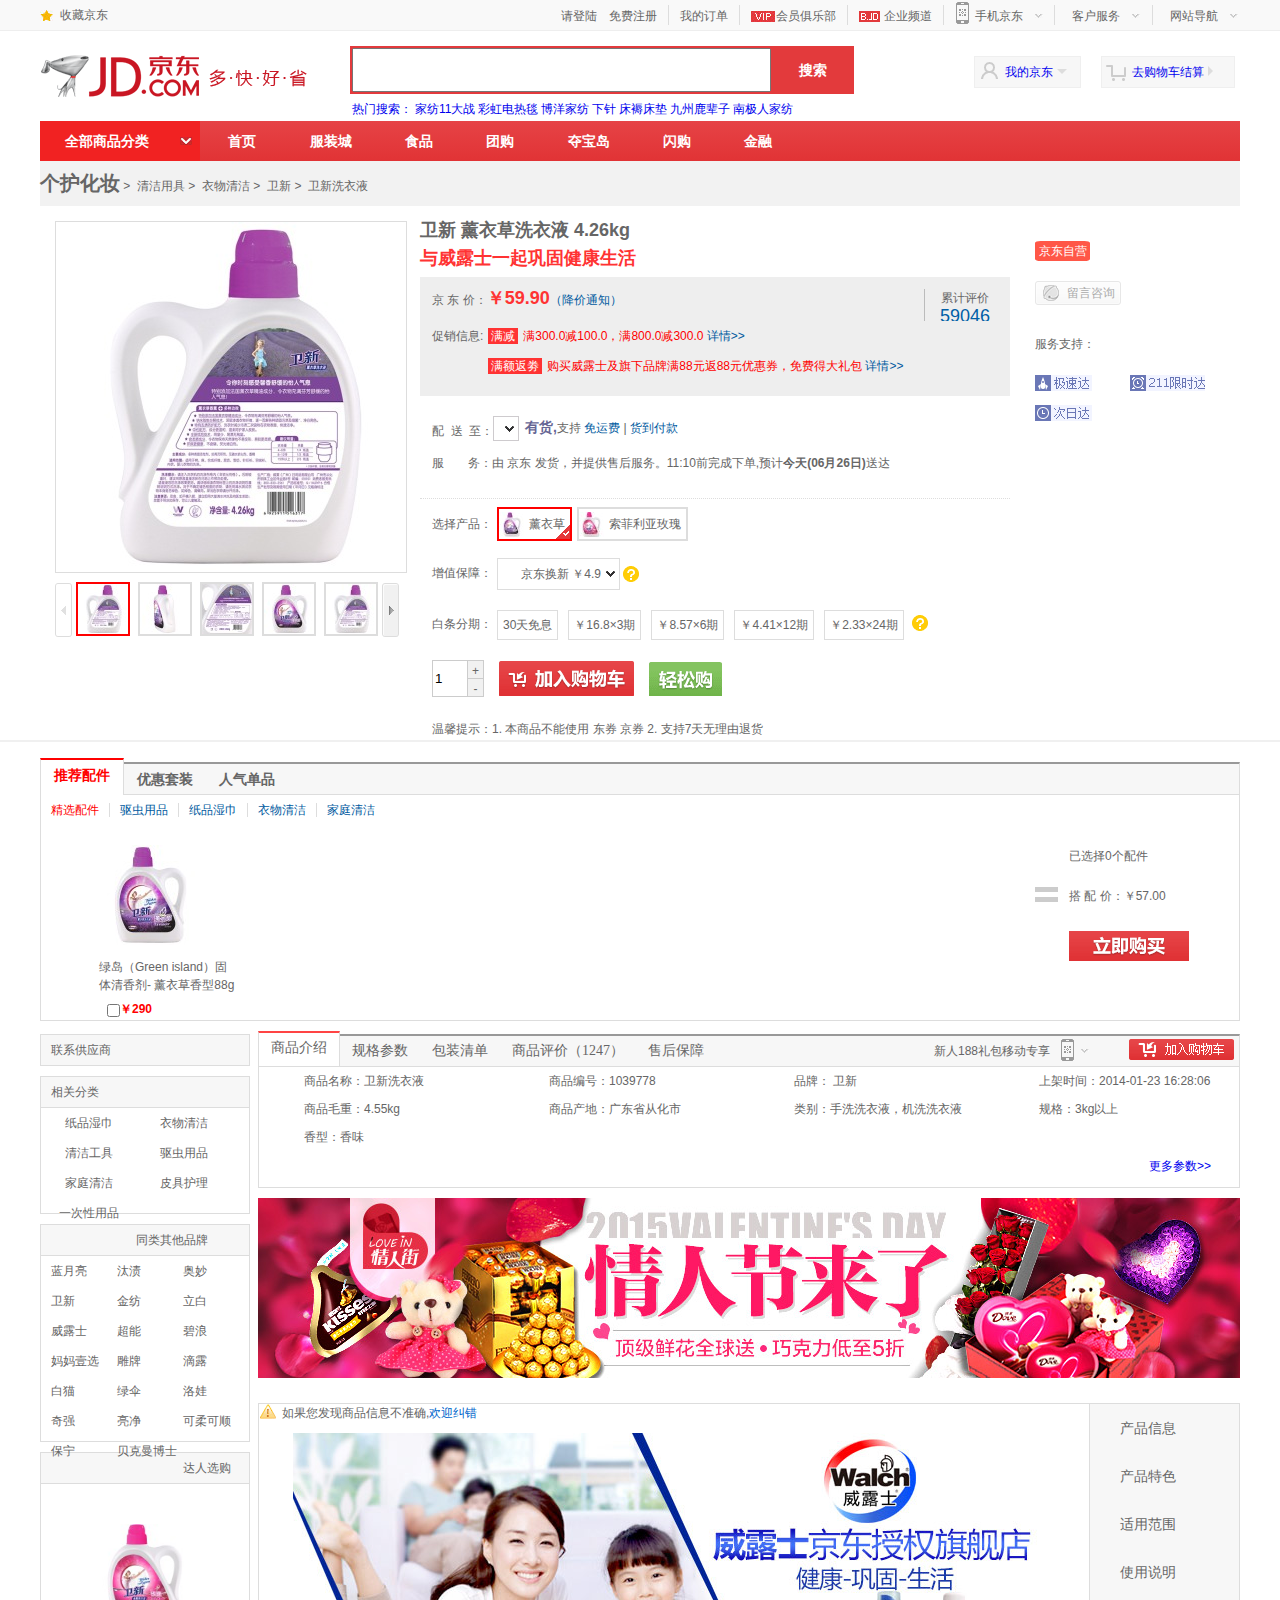
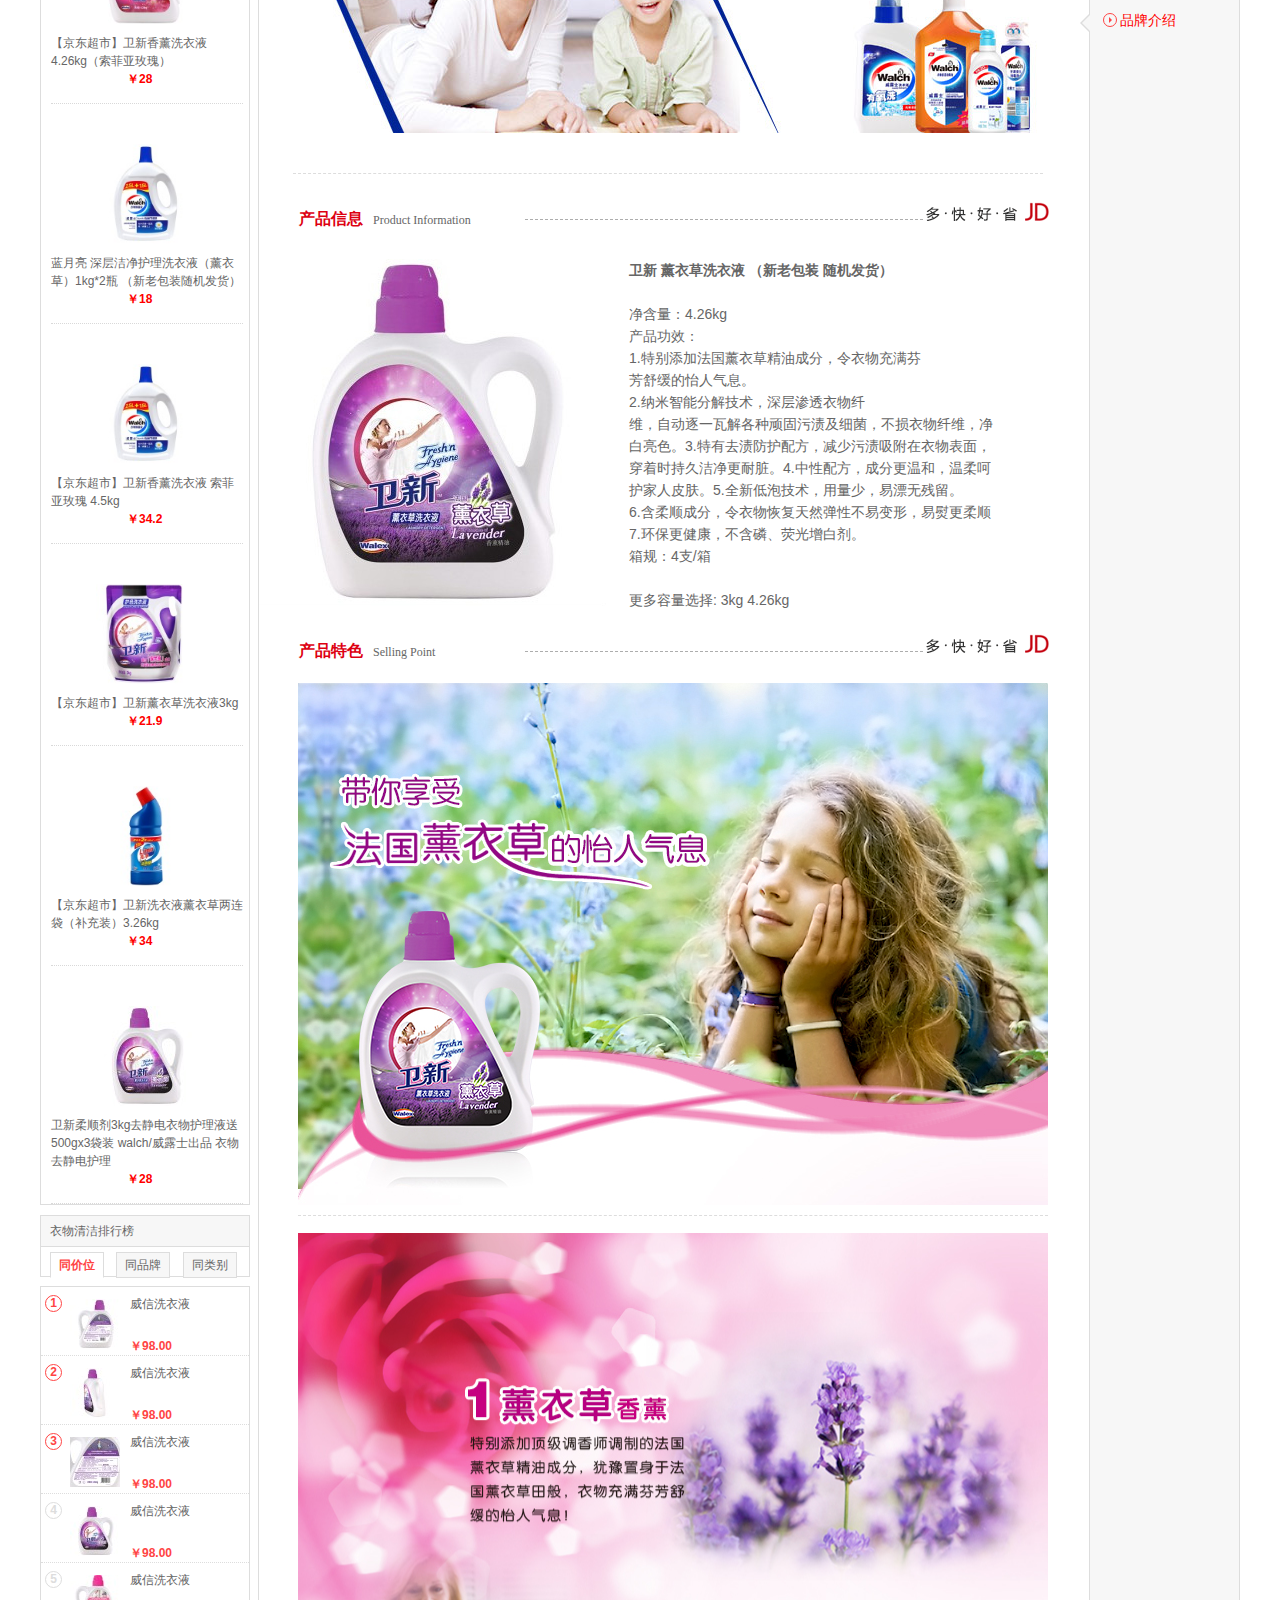
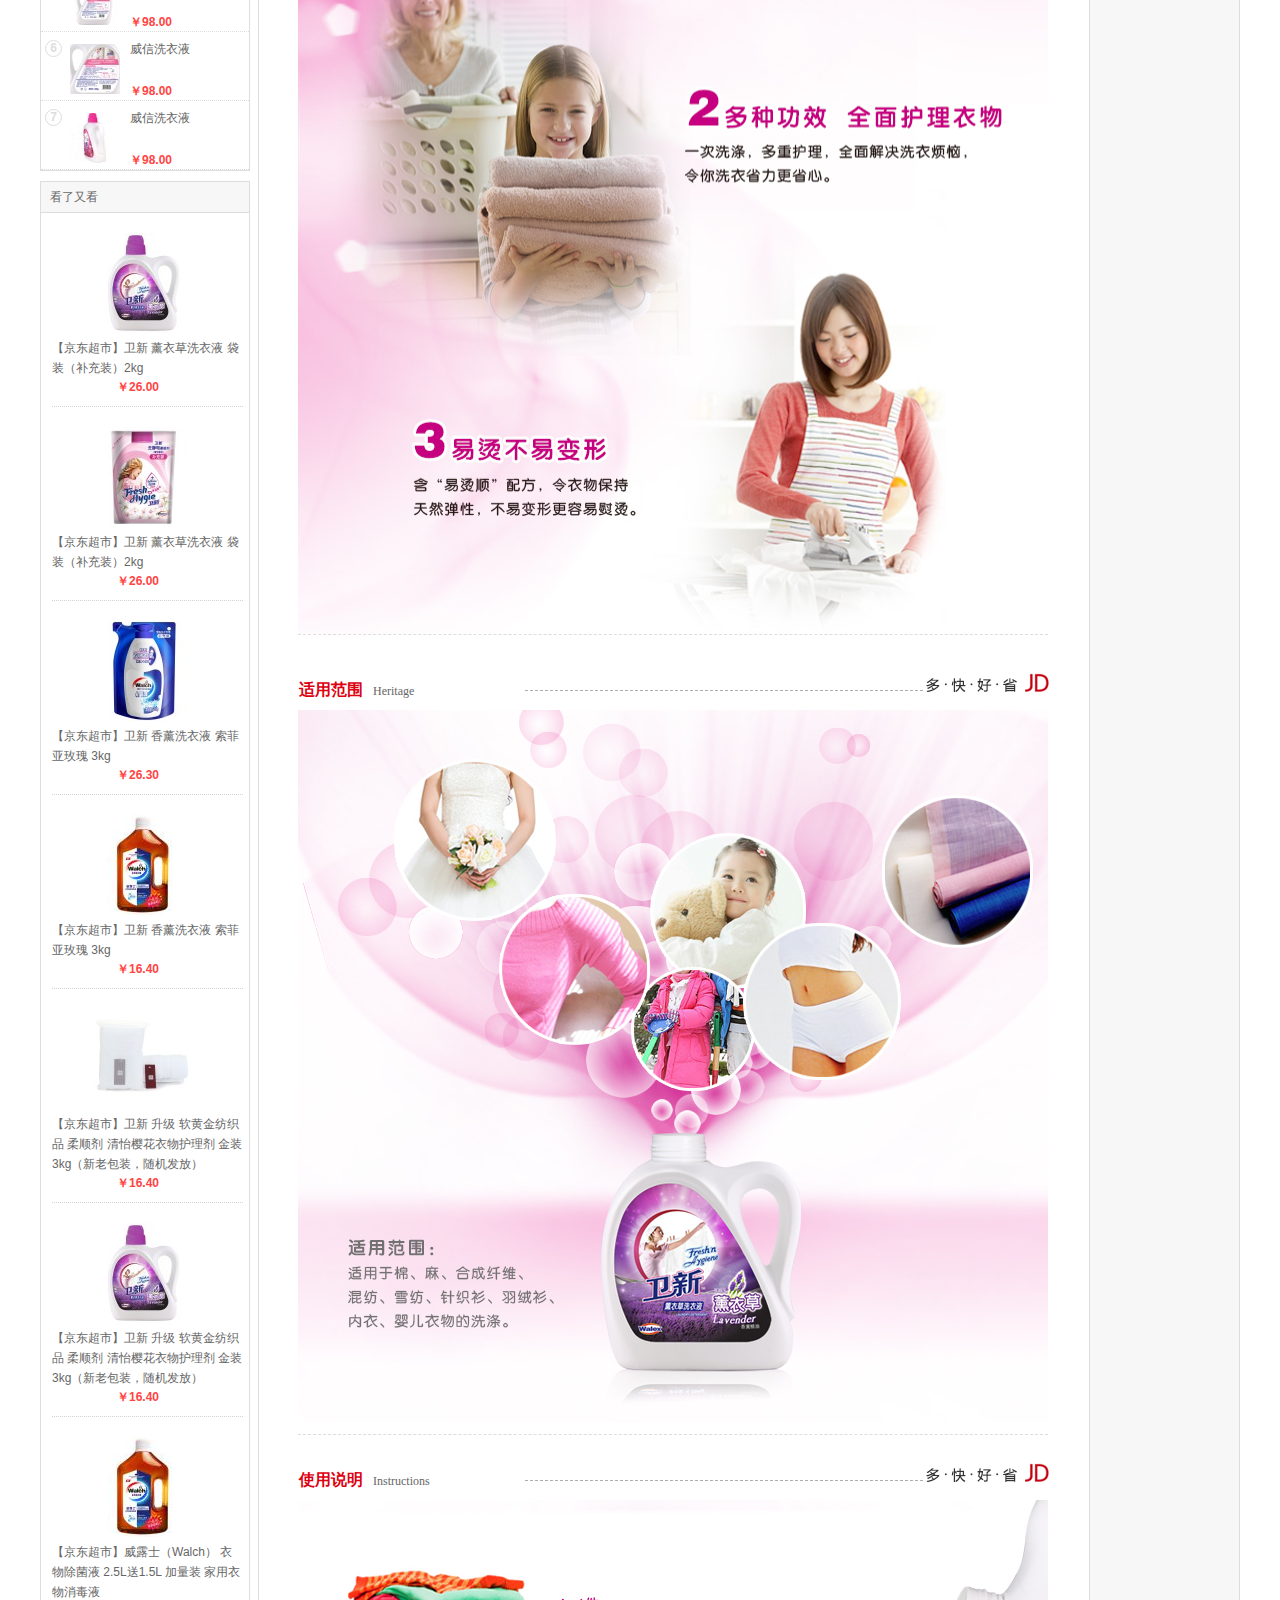
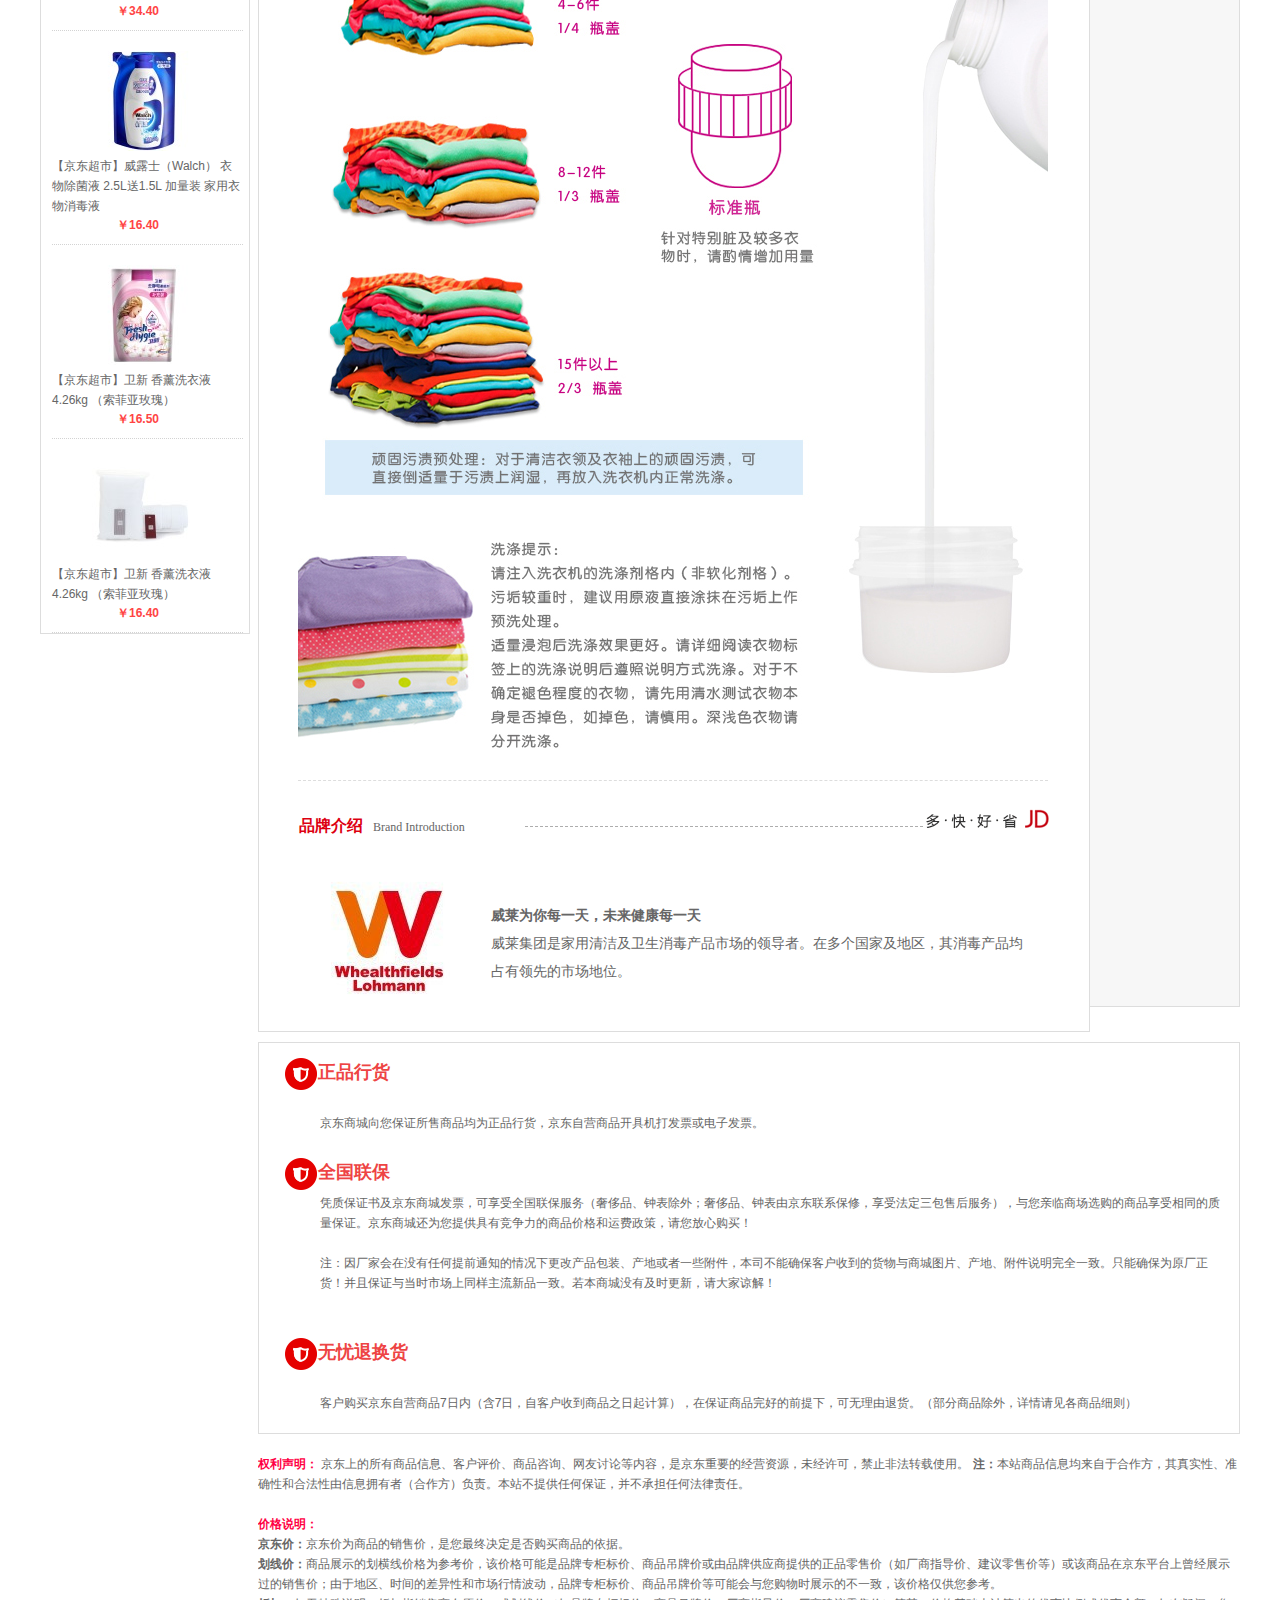
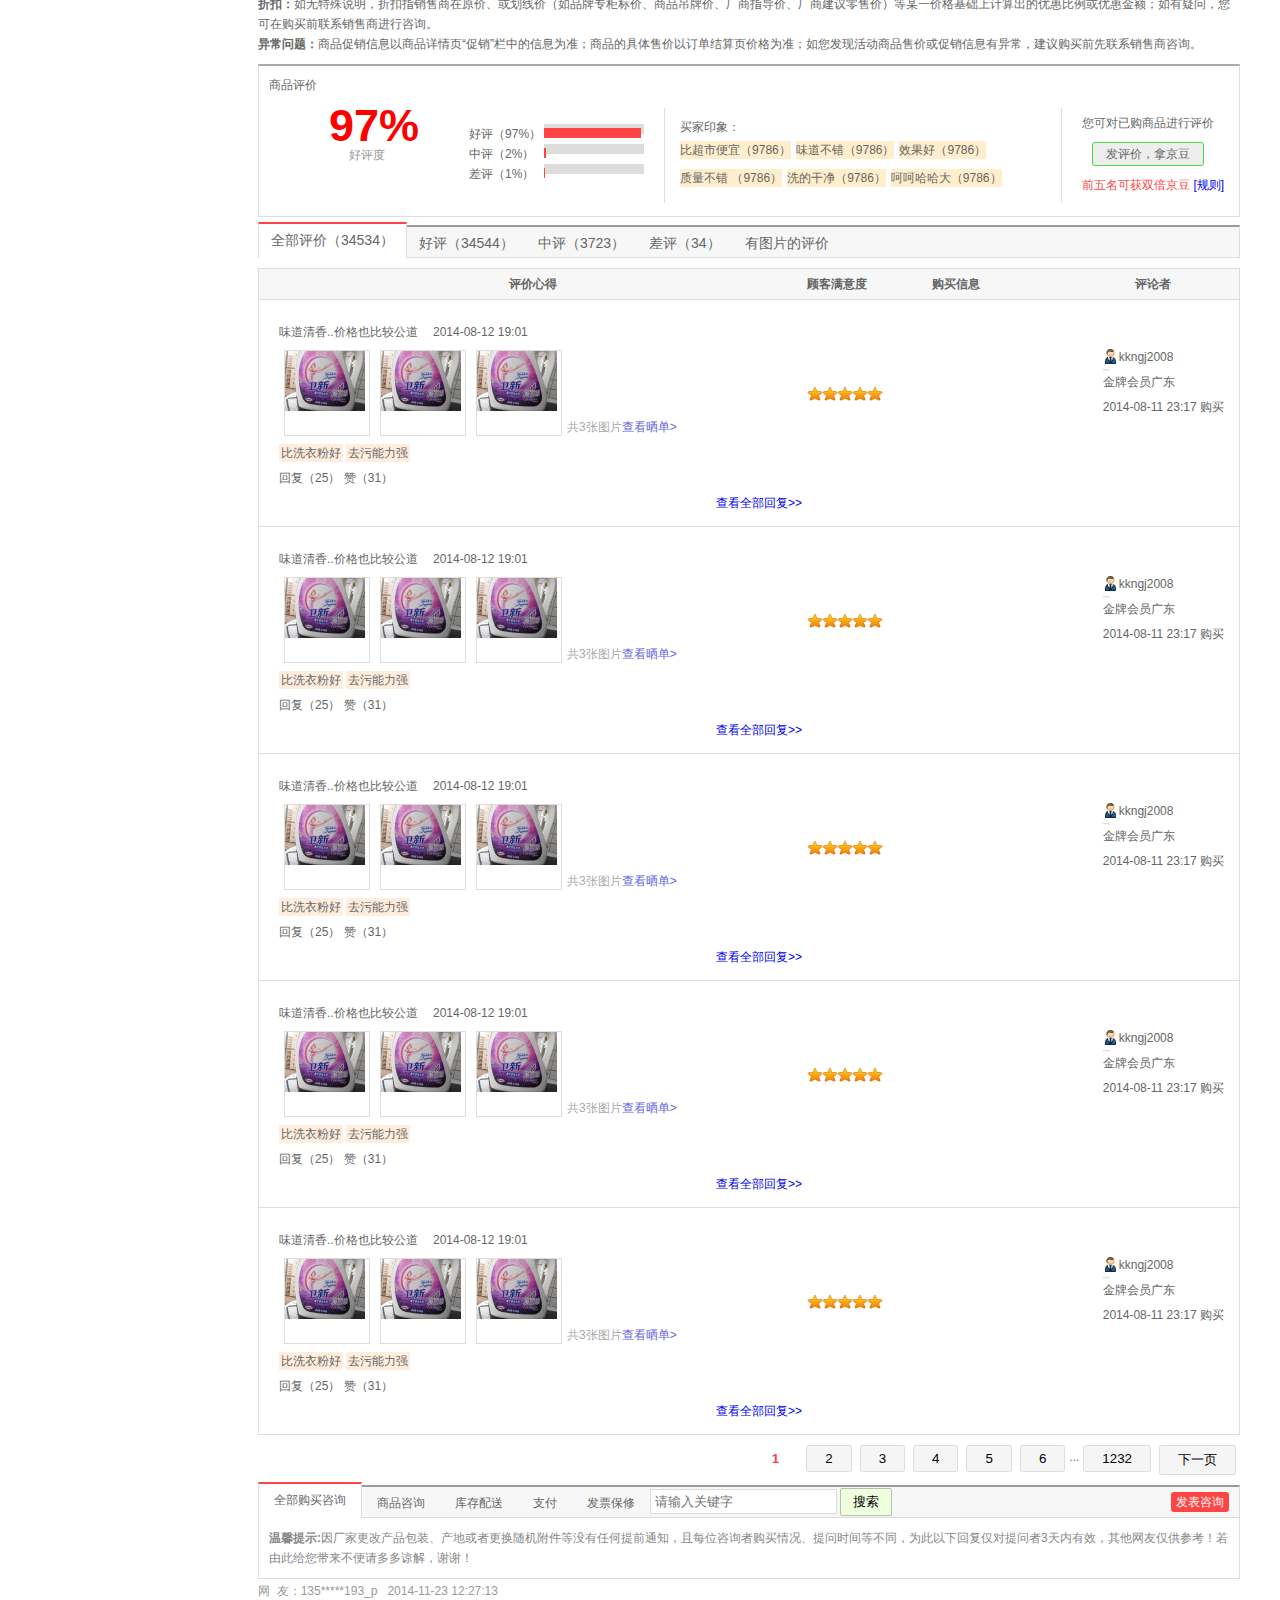
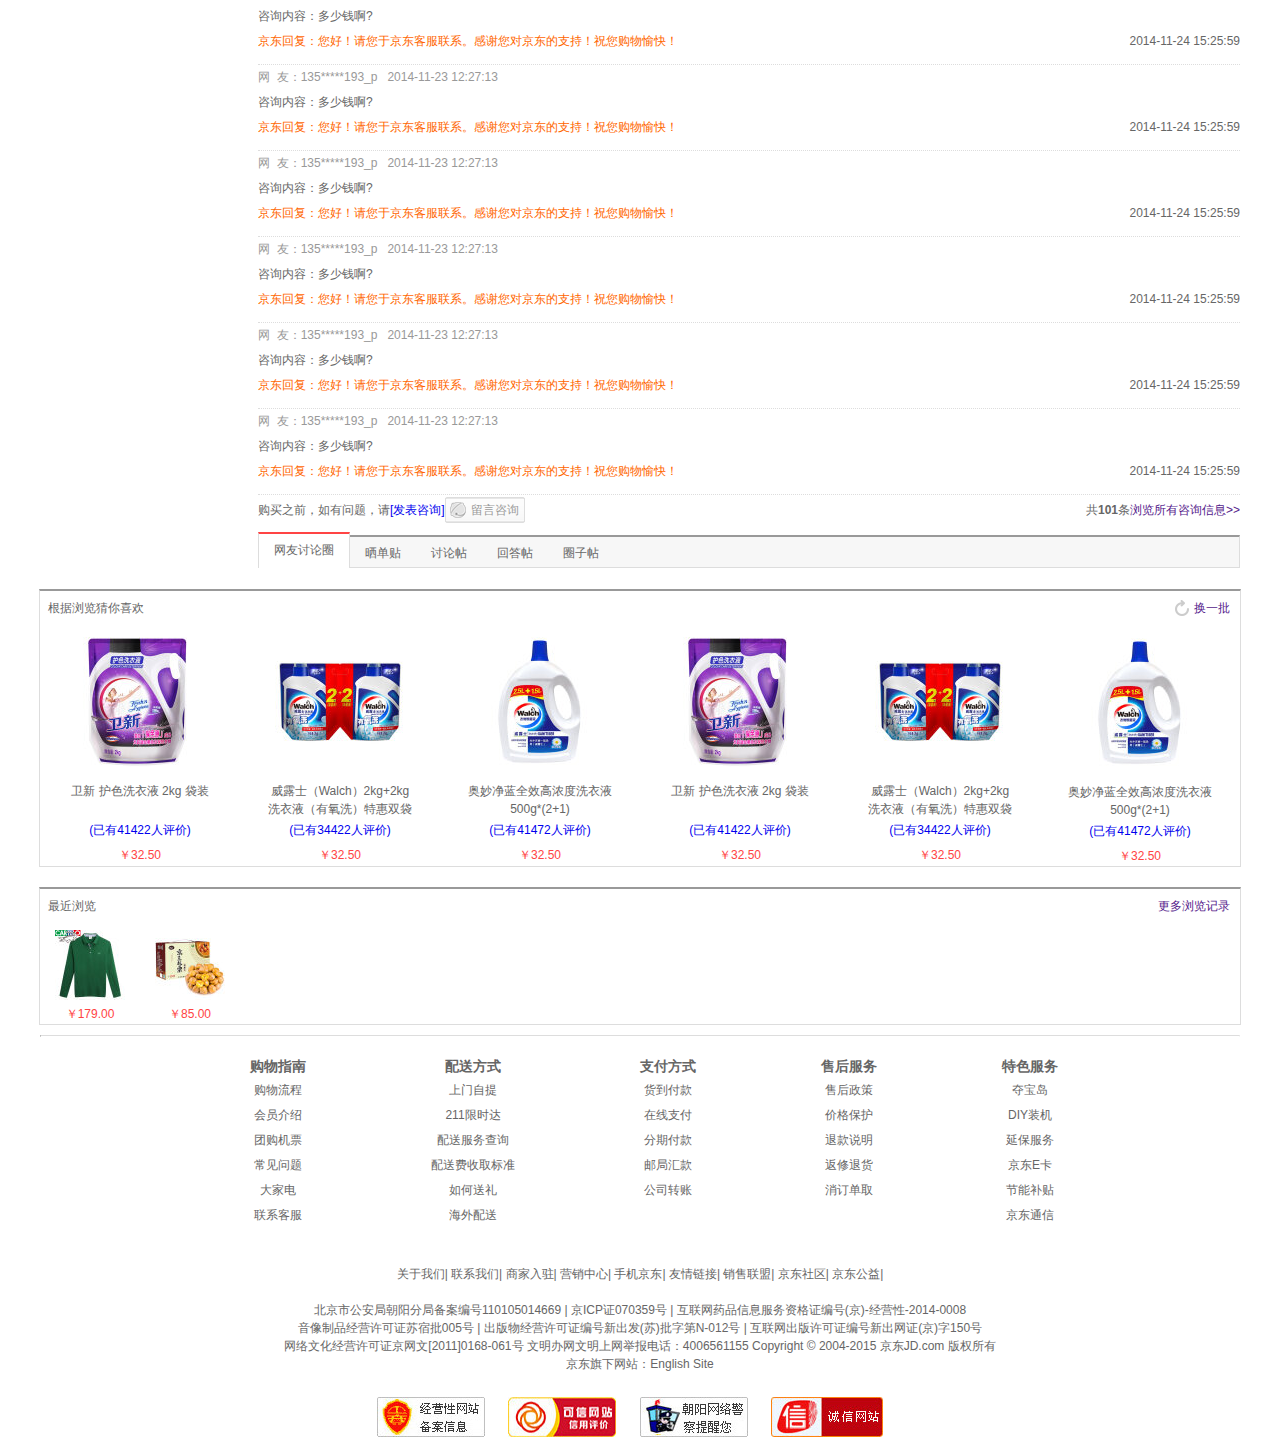
<file: index.html>
<!DOCTYPE html>
<html lang="zh">

<head>
  <meta charset="UTF-8">
  <meta name="Generator" content="EditPlus®">
  <meta name="Author" content="">
  <meta name="Keywords" content="">
  <meta name="Description" content="">
  <title>京东网上商城</title>
  <link rel="short icon" href="faVicon.ico"	  type="image/x-icon"/><!--随便写都可以生效？-->
  <link rel="stylesheet" href="css/basic_02.css"    type="text/css">
  <link type="text/css" rel="stylesheet" href="css/css.css" />
  <script src="jquery-1.11.1.js" type="text/javascript"></script>
  <style type="text/css">
  </style>
  <script>
  $(function(){
  	init();
   });
  function showOrHidden(id,value)
  {
  	document.getElementById(id).style.display=value;
  }
/*  function showRedBorder()
  {
  	document.getElementById
  }*/
  </script>
 </head>
 <body>
	 <!--收藏和登陆-->
	 <div id="top">
	  <div id="top_bar">
	    <a href="#">收藏京东</a>
	  	<ul>
	  		<li>
	  			<a href="#">请登陆</a>
	  		</li>
	  		<li>
	  			<a href="#">免费注册</a>
	  		</li><b ></b>
	  		<li>
	  			
	  			<a href="#">我的订单</a>	
	  		</li><b></b>
	  		<li>
	  			
	  			<a id="vipicon" href="#">会员俱乐部</a>	
	  		</li><b></b>
	  		<li>
	  			
	  			<a id="dakehu" href="#">企业频道</a>	  			
	  		</li><b></b>
	  		<li id="jd_app">
	  			
	  			<span><a href="#">手机京东</a></span><!--注意，这里span必须和a同一行写，否则span的bodder-right会无法显示-->	
	  			<div id="jd_app_down" class="top_bar_todown" >
	  				<div>京东客户端
	  					<div></div>
	  					<div></div>
	  				</div>
	  				<div>网银客户端
	  					<div></div>
	  					<div></div>
	  				</div>
	  			</div>
	  		</li><b></b>
	  		<li id="custmer_service" >
	  			
	  			<a class="to-down" href="#"  >客户服务</a>	
	  			<div id="service_down" class="top_bar_todown">
	  				<ul>
	  					<li><a href="#">帮助服务</a></li>
	  					<li><a href="#">售后服务</a></li>
	  					<li><a href="#">在线客服</a></li>
	  					<li><a href="#">投诉中西</a></li>
	  					<li><a href="#">客服邮箱</a> </li>
	  				</ul>
	  			</div>
	  		</li><b></b>
	  		<li id="site_map" onmouseover="showOrHidden('site_down','block')"
	  		onmouseout="showOrHidden('site_down','none')">
	  			
	  			<a class="to-down" href="#">网站导航</a>
	  			<div id="site_down" class="top_bar_todown" >
	  				<h3 style="border-bottom:1px solid #ddd;" >特色栏目</h3>
	  					<ul style="float:left">
	  					<li><a href="javascript:void(0)">京东通信</a></li>
	  					<li><a href="javascript:void(0)">校园之星</a></li>
	  					<li><a href="javascript:void(0)">视频社区</a></li>
	  					<li><a href="javascript:void(0)">京东社区</a></li>
	  					<li><a href="javascript:void(0)">在线装机</a></li>
	  					<li><a href="javascript:void(0)">假装成</a></li>
	  					<li><a href="javascript:void(0)">我喜欢</a></li>
	  					<li><a href="javascript:void(0)">游戏社区</a></li>
	  					</ul>
	  				<h3 style="border-bottom:1px solid #ddd">企业服务</h3>
	  					<ul style="float:left">
	  					<li><a href="javascript:void(0)">企业采购</a></li>
	  					<li><a href="javascript:void(0)">办公直通车</a></li>
	  					<li><a href="javascript:void(0)">呵呵呵</a></li>
	  					<li><a href="javascript:void(0)">哈哈哈</a></li>
	  					</ul>
	  				<h3 >旗下网站</h3>
	  					<ul style="float:left">
	  					<li><a href="javascript:void(0)">English网站</a></li>
	  					<li><a href="javascript:void(0)">外部链接</a></li>		
	  					</ul>
	  			</div>	
	  		</li>
	  	</ul>
	  </div>								
	 </div>
	  <!--logo和搜索-->
	 <div id="top_main">
	 	<a href="http://www.jd.com" hidefocus="true" class="lt">
	 		<img src="images/logo-201305.png"/>
	 	</a>
	 	<div id="search_box" class="lt">
	 	<div>
	 		<input type="text" onfocus="showOrHidden('search_todown','block')"   onblur="
	 		showOrHidden('search_todown','none')" />
	 		<input type="button" value="搜索" />
	 	</div>
	 	<div>
	 		<ul>	
	 			<li><a href="#">热门搜索：</a></li>
	 			<li><a href="#">家纺11大战</a></li>
	 			<li><a href="#">彩虹电热毯</a></li>
	 			<li><a href="#">博洋家纺</a></li>
	 			<li><a href="#">下针</a></li>
	 			<li><a href="#">床褥床垫</a></li>
	 			<li><a href="#">九州鹿辈子</a></li>
	 			<li><a href="#">南极人家纺</a></li>
	 		</ul>
	 	</div>
	 	<div id="search_todown">
	 		<p class="clr"><a class="lt" href="">卫衣</a><span class="rt">109个相关商品</span></p>		
	 		<p class="clr"><a class="lt" href="">卫生裤</a><span class="rt">109个相关商品</span></p>	
	 		<p class="clr"><a class="lt" href="">卫衣</a><span class="rt">109个相关商品</span></p>	
	 		<p class="clr"><a class="lt" href="">卫裤</a><span class="rt">109个相关商品</span></p>	
	 		<p class="clr"><a class="lt" href="">卫生间</a><span class="rt">109个相关商品</span></p>	
	 		<p class="clr"><a class="lt" href="">卫生室</a><span class="rt">109个相关商品</span></p>	
	 		<p class="clr"><a class="lt" href="">卫生巾</a><span class="rt">109个相关商品</span></p>	
	 		<p class="clr"><a class="lt" href="">卫生纸</a><span class="rt">109个相关商品</span></p>	
	 	</div>
	 	</div>
	 	<div id="my_jd" class="lt">
	 		<a href="javascript:void(0)">我的京东</a>
	 		<b></b>
	 	</div>
	 	<div id="my_gwc" class="lt">
	 		<a href="javascript:void(0)">去购物车结算</a>
	 		<b></b>
	 	</div>

	 </div> 	 <!--商品分类栏-->
	 <div id="nav">
	 	<b onclick="">全部商品分类</b>
	 	<b>首页</b>
	 	<b>服装城</b>
	 	<b>食品</b>
	 	<b>团购</b>
	 	<b>夺宝岛</b>
	 	<b>闪购</b>
	 	<b>金融</b>
	 </div> 
	 <!--商品详情Main-->
	 <div id="main">
	 	<div id="main_top">
	 	<b><a href="javascript:void(0)"><a>个护化妆</a></b>&nbsp;&gt;&nbsp;
	 	<a href="javascript:void(0)">清洁用具</a>&nbsp;&gt;&nbsp;
	 	<a href="javascript:void(0)">衣物清洁</a>&nbsp;&gt;&nbsp;
	 	<a href="javascript:void(0)">卫新</a>&nbsp;&gt;&nbsp;
	 	<a href="javascript:void(0)">卫新洗衣液</a>
	 	</div>
	 	<div id="main_detail">
	 		<div id="main_detail_one" class="lt">
	 			<img src="images/products/product-s1-m.jpg" alt="洗衣液" width="350px" height="350px" />
	 			<p id="makeBig"></p>
	 			<p id="makeBigTop" onmouseover="makeBigDisplay()" onmouseout="makeBigNoDisplay()"></p>
	 			<p id="screen"><img src="images/products/product-s1-l.jpg" alt="" /></p>
 				<span class="back_Disabled" onclick="moveleft()"></span>
 				<div>
	 			<ul>
	 				<li class="selectedLi"><img src="images/products/product-s1.jpg" alt="" width="50px" height="50px" /></li>
	 				<li><img src="images/products/product-s2.jpg" alt="" width="50px" height="50px" /></li>
	 				<li><img src="images/products/product-s3.jpg" alt="" width="50px" height="50px" /></li>
	 				<li><img src="images/products/product-s4.jpg" alt="" width="50px" height="50px" /></li>
	 				<li><img src="images/products/product-s1.jpg" alt="" width="50px" height="50px" /></li>
	 				<li><img src="images/products/product-s2.jpg" alt="" width="50px" height="50px" /></li>
	 				<li><img src="images/products/product-s3.jpg" alt="" width="50px" height="50px" /></li>
	 				<li><img src="images/products/product-s4.jpg" alt="" width="50px" height="50px" /></li>
	 			</ul>
	 			</div>
	 			<span class="forword" onclick="moveright()"></span>
	 		</div>
	 		<div id="main_detail_two" class="lt">
	 			<b>卫新 薰衣草洗衣液 4.26kg</b>
	 			<span>与威露士一起巩固健康生活</span>
	 			<div id="price">
	 				<span class="fontcolor">京   东 价：</span><b>￥59.90</b><a href="javascript:void(0)">（降价通知）</a>
	 				<div id="pj"><p class="fontcolor">累计评价</p><a href="javascript:void(0)">59046</a></div>
	 			</div>
	 			<div id="cxxx">
	 				<div class="lt"><span class="fontcolor lineHeight">促销信息:</span></div>
	 				<div class="lt lineHeight">
	 					<div><em>满减</em><span class="redfont">满300.0减100.0，满800.0减300.0</span><a href="javascript:void(0)"> 详情>></a></div>
	 					<div><em>满额返劵</em><span class="redfont">购买威露士及旗下品牌满88元返88元优惠券，免费得大礼包</span><a href="javascript:void(0)"> 详情>></a></div>
	 				</div>
	 			</div>
	 			
	 			<div id="address">
	 			
	 				<ul id="list1" style="width:620px;margin:0px auto 0 auto;">
						<li id="summary-stock">
							<div class="dt">配&nbsp;&nbsp;送&nbsp;&nbsp;至：</div>
							<div class="dd">
								<div id="store-selector">
									<div class="text"><div></div><b></b></div>                   
									<div onclick="$('#store-selector').removeClass('hover')" class="close"></div>
								</div><!--store-selector end-->
								<div id="store-prompt"><strong></strong></div><!--store-prompt end-->
							</div>
						</li>
					</ul>
	 				<span id="haveSt"><b>有货,</b>支持&nbsp;<a href="javascript:void(0)">免运费</a>&nbsp;|&nbsp;<a href="javascript:void(0)">货到付款</a></span>
	 				<div id="hiddenAddress">
	 				    <span onclick="$('#hiddenAddress').css('display','none')"></span>
	 					<div>常用地址<b></b></div>
	 					<div>选择新地址<b></b></div>
	 					<div>
	 						<div><ul></ul></div>
	 						<div><ul></ul></div>
	 						<div><ul></ul></div>
	 						<div><ul></ul></div>
	 					</div>
	 				</div>
	 			</div>
	 			<div id="sever" class="fontcolor">服　　务：由 京东 发货，并提供售后服务。11:10前完成下单,预计<b>今天(06月26日)</b>送达</div>
	 			<div id="xuanchanpin" class="fontcolor "> 
	 				<span class="lt">选择产品：</span>
	 				<div class="lt" onclick="select(this)">薰衣草<b class="selected"></b></div>
	 				<div class="lt" onclick="select(this)">索菲利亚玫瑰<b></b></div>
	 			</div>
	 			<div class="fontcolor" id="zengzhi">
	 				<div>增值保障：</div>	
	 				<div>京东换新 ￥4.9<b></b></div>
	 				<div></div>
	 			</div>
	 			<div id="baitiao" class="fontcolor">
	 				<span class="lt">白条分期：</span>
	 				<ul class="lt">
	 					<li>30天免息</li>
	 					<li>￥16.8×3期</li>
	 					<li>￥8.57×6期</li>
	 					<li>￥4.41×12期</li>
	 					<li>￥2.33×24期</li>
	 				</ul>
	 				<b></b>
	 			</div>
	 			<div id="shuliang">
	 				<div>
	 					<input type="text" value="1" class="lt" />
	 					<div class="lt">
	 						<span>+</span>
	 						<span>-</span>
	 					</div>
	 				</div>
	 				<div></div>
	 				<div></div>
	 			</div>
	 			<div id="tishi" class="fontcolor">
	 				<div class="lt">温馨提示：</div>
	 				<ol>
	 					<li>1. 本商品不能使用 东券 京券</li>
	 					<li>&nbsp;2. 支持7天无理由退货</li>
	 				</ol>
	 			</div>
	 			<div class="clr"></div>
	 		</div>
	 		<div id="main_detail_three" class="lt">
	 			<div id="JDziying">
	 				<div>京东自营</div>
	 				<div>留言咨询</div>
	 				<div class="fontcolor">服务支持：</div>
	 				<ul id="severzhichi"><li></li><li></li><li></li></ul>
	 			</div>
	 		</div>
	 		<div class="clr"></div>	
	 	</div>
	 	<div class="clr"></div>
	 </div> 
	 <hr id="hr1"/>
	 <!--产品详情-->
	 <div id="detail">
	 	<div id="tuijian">
	 		<div id="tuijianTop">
	 			<div class="tuijian_top">推荐配件</div>
	 			<div >优惠套装</div>
	 			<div>人气单品</div>
	 		</div>
	 		<div id="tuijianbottom">
		 		<div>
		 			<ul>
		 				<li class="redfont">精选配件</li><i></i>
		 				<li>驱虫用品</li><i></i>
		 				<li>纸品湿巾</li><i></i>
		 				<li>衣物清洁</li><i></i>
		 				<li>家庭清洁</li>
		 			</ul>
		 			<div id="jingxuan">
		 				<ol>
		 					<li><img src="images/products/product_01_m.jpg"><i></i><a href="javascript:void(0)">京东超市，威信洗衣液 4.26KG</a>
		 					<div><input type="checkbox" name=""><b class="redfont">￥24.90</b></div></li>
		 					<li><img src="images/products/product_01_m.jpg"><i></i><a href="javascript:void(0)">鹰王 蚊香液 两瓶液+30片+片液两用器 45ml×2+30</a>
		 					<div><input type="checkbox" name=""><b class="redfont">￥30.90</b></div></li>
		 					<li><img src="images/products/product_01_m.jpg"><i></i><a href="javascript:void(0)">飘漾（Pure Young）婴儿柔湿巾80片 手口专用型80</a>
		 					<div><input type="checkbox" name=""><b class="redfont">￥59</b></div></li>
		 					<li><img src="images/products/product_01_m.jpg"><i></i><a href="javascript:void(0)">绿岛（Green island）绿岛全自动深层洁净洗衣液</a>
		 					<div><input type="checkbox" name=""><b class="redfont">￥87</b></div></li>
		 					<li><img src="images/products/product_01_m.jpg"><a href="javascript:void(0)">绿岛（Green island）固体清香剂- 薰衣草香型88g </a>
		 					<div><input type="checkbox" name=""><b class="redfont">￥290</b></div></li>
		 				</ol>
		 				<div id="rtdiv">	
		 					<div class="rt">
		 						<div>已选择0个配件</div>
		 						<div>搭 配 价：￥57.00</div>
		 						<div></div>
		 					</div>
		 					<b class="rt"></b>
		 				</div>
		 			</div>
		 			<div id="quchong">
		 				<ol>
		 					<li><img src="images/products/product_01_m.jpg"><i></i><a href="javascript:void(0)">京东超市，威信洗衣液 4.26KG</a>
		 					<div><input type="checkbox" name=""><b class="redfont">￥24.90</b></div></li>
		 					<li><img src="images/products/product_01_m.jpg"><i></i><a href="javascript:void(0)">鹰王 蚊香液 两瓶液+30片+片液两用器 45ml×2+30</a>
		 					<div><input type="checkbox" name=""><b class="redfont">￥30.90</b></div></li>
		 					<li><img src="images/products/product_01_m.jpg"><i></i><a href="javascript:void(0)">飘漾（Pure Young）婴儿柔湿巾80片 手口专用型80</a>
		 					<div><input type="checkbox" name=""><b class="redfont">￥59</b></div></li>
		 					<li><img src="images/products/product_01_m.jpg"><a href="javascript:void(0)">绿岛（Green island）固体清香剂- 薰衣草香型88g </a>
		 					<div><input type="checkbox" name=""><b class="redfont">￥290</b></div></li>
		 				</ol>
		 				<div id="rtdiv">	
		 					<div class="rt">
		 						<div>已选择0个配件</div>
		 						<div>搭 配 价：￥57.00</div>
		 						<div></div>
		 					</div>
		 					<b class="rt"></b>
		 				</div>
		 			</div>
		 			<div id="zhipin">
		 				<ol>
		 					<li><img src="images/products/product_01_m.jpg"><i></i><a href="javascript:void(0)">京东超市，威信洗衣液 4.26KG</a>
		 					<div><input type="checkbox" name=""><b class="redfont">￥24.90</b></div></li>
		 					<li><img src="images/products/product_01_m.jpg"><i></i><a href="javascript:void(0)">鹰王 蚊香液 两瓶液+30片+片液两用器 45ml×2+30</a>
		 					<div><input type="checkbox" name=""><b class="redfont">￥30.90</b></div></li>
		 					<li><img src="images/products/product_01_m.jpg"><a href="javascript:void(0)">绿岛（Green island）固体清香剂- 薰衣草香型88g </a>
		 					<div><input type="checkbox" name=""><b class="redfont">￥290</b></div></li>
		 				</ol>
		 				<div id="rtdiv">	
		 					<div class="rt">
		 						<div>已选择0个配件</div>
		 						<div>搭 配 价：￥57.00</div>
		 						<div></div>
		 					</div>
		 					<b class="rt"></b>
		 				</div>
		 			</div>	
		 			<div id="yiwu">
		 				<ol>
		 					<li><img src="images/products/product_01_m.jpg"><i></i><a href="javascript:void(0)">京东超市，威信洗衣液 4.26KG</a>
		 					<div><input type="checkbox" name=""><b class="redfont">￥24.90</b></div></li>
		 					<li><img src="images/products/product_01_m.jpg"><a href="javascript:void(0)">绿岛（Green island）固体清香剂- 薰衣草香型88g </a>
		 					<div><input type="checkbox" name=""><b class="redfont">￥290</b></div></li>
		 				</ol>
		 				<div id="rtdiv">	
		 					<div class="rt">
		 						<div>已选择0个配件</div>
		 						<div>搭 配 价：￥57.00</div>
		 						<div></div>
		 					</div>
		 					<b class="rt"></b>
		 				</div>
		 			</div>
		 			<div id="jiating">
		 				<ol>
		 					<li><img src="images/products/product_01_m.jpg"><a href="javascript:void(0)">绿岛（Green island）固体清香剂- 薰衣草香型88g </a>
		 					<div><input type="checkbox" name=""><b class="redfont">￥290</b></div></li>
		 				</ol>
		 				<div id="rtdiv">	
		 					<div class="rt">
		 						<div>已选择0个配件</div>
		 						<div>搭 配 价：￥57.00</div>
		 						<div></div>
		 					</div>
		 					<b class="rt"></b>
		 				</div>
		 			</div>		
		 		</div>
	 		</div>
	 		<div id="tuijianbottom-2">
	 			<div>
	 				<ol>
	 					<li><a class="redfont lt" href="">优惠套装1</a></li>
	 				</ol>
	 			</div>
	 			<div class="clr"></div>
	 			<div>
	 				<ul>
	 					<li><div><img src="images/products/8e5f1e.jpg"><b></b></div><div>
	 					<a href="javascript:void(0)">【京东超市】卫新 &nbsp;&nbsp;&nbsp; 薰衣草洗衣液4.26</a></div></li>
	 					<li><div><img src="images/products/7656be2.jpg"></div><div>
	 					<a href="javascript:void(0)">乐扣乐扣(lock&lock)缤纷马克保温杯两件套(330ml)</a></div></li>
	 				</ul>
	 				<div class="rt">
	 					<b></b>
	 					<div>卫新乐扣套装</div>
	 					<div>套 装 价：<b class="redfont">￥157.00</b></div>
	 					<div>京 东 价：<del>￥ 162.00</del></div>
	 					<div>立即节省：<span>￥5.00</span></div>
	 					<div>购买套餐</div>
	 				</div>
	 			</div>
	 		</div>
	 		<div id="tuijianbottom-3">
	 			<ul>
	 				<li><a href="javascript:void(0)"><img src="images/products/N4f5c87ea.jpg"></a><div>
	 				<a href="javascript:void(0)">【京东超市】卫新 薰衣草洗衣液 袋装（补充</a></div><b>￥29.90</b></li>
	 				<li><a href="javascript:void(0)"><img src="images/products/b62c9.jpg"></a><div>
	 				<a href="javascript:void(0)">【京东超市】卫新 香薰洗衣液 索菲亚玫瑰 4.5kg</a></div><b>￥22.90</b></li>
	 				<li><a href="javascript:void(0)"><img src="images/products/N4f5c87ea.jpg"></a><div>
	 				<a href="javascript:void(0)">【京东超市】卫新 香薰洗衣液 索菲亚玫瑰 3kg</a></div><b>￥78.90</b></li>
	 				<li><a href="javascript:void(0)"><img src="images/products/b62c9.jpg"></a><div>
	 				<a href="javascript:void(0)">【京东超市】威露士（Walch） 衣物除菌液 </a></div><b>￥76.90</b></li>
	 				<li><a href="javascript:void(0)"><img src="images/products/N4f5c87ea.jpg"></a><div>
	 				<a href="javascript:void(0)">【京东超市】妈妈壹选天然皂液（倍柔洗衣液)</a></div><b>￥98</b></li>
	 				<li><a href="javascript:void(0)"><img src="images/products/b62c9.jpg"></a><div>
	 				<a href="javascript:void(0)">【京东超市】卫新 洗衣液 薰衣草 两连袋（补充</a></div><b>￥52</b></li>
	 			</ul>
	 		</div>
	 	</div>
	 	<div id="chanpin">
	 		<div id="chanpin-left" class="lt">
	 			<div class="fontborder"><span>联系供应商</span></div>
	 			<div>
	 				<div class="fontborder">相关分类</div>
	 				<div class="fontborder">
	 				<ul>
	 					<li><a href="javascript:void(0)">纸品湿巾</a></li>
	 					<li><a href="javascript:void(0)">衣物清洁</a></li>
	 					<li><a href="javascript:void(0)">清洁工具</a></li>
	 					<li><a href="javascript:void(0)">驱虫用品</a></li>
	 					<li><a href="javascript:void(0)">家庭清洁</a></li>
	 					<li><a href="javascript:void(0)">皮具护理</a></li>
	 					<li><a href="javascript:void(0)">一次性用品</a></li>
	 				</ul>
	 				</div>
	 			</div>
	 			<div>
	 				<div class="fontborder">同类其他品牌</div>
	 				<div class="fontborder">
	 				<ul>
	 					<li><a href="javascript:void(0)">蓝月亮</a></li>
	 					<li><a href="javascript:void(0)">汰渍</a></li>
	 					<li><a href="javascript:void(0)">奥妙</a></li>
	 					<li><a href="javascript:void(0)">卫新</a></li>
	 					<li><a href="javascript:void(0)">金纺</a></li>
	 					<li><a href="javascript:void(0)">立白</a></li>
	 					<li><a href="javascript:void(0)">威露士</a></li>
	 					<li><a href="javascript:void(0)">超能</a></li>
	 					<li><a href="javascript:void(0)">碧浪</a></li>
	 					<li><a href="javascript:void(0)">妈妈壹选</a></li>
	 					<li><a href="javascript:void(0)">雕牌</a></li>
	 					<li><a href="javascript:void(0)">滴露</a></li>
	 					<li><a href="javascript:void(0)">白猫</a></li>
	 					<li><a href="javascript:void(0)">绿伞</a></li>
	 					<li><a href="javascript:void(0)">洛娃</a></li>
	 					<li><a href="javascript:void(0)">奇强</a></li>
	 					<li><a href="javascript:void(0)">亮净</a></li>
	 					<li><a href="javascript:void(0)">可柔可顺</a></li>
	 					<li><a href="javascript:void(0)">保宁</a></li>
	 					<li><a href="javascript:void(0)">贝克曼博士</a></li>
	 				</ul>
	 				</div>
	 			</div>
	 			<div id="daren">
	 				<div class="fontborder">达人选购</div>
	 				<div class="fontborder">
	 				<ul>
	 					<li><a href="javascript:void(0)"><img src="images/products/p001.jpg"></a><div><a href="javascript:void(0)">【京东超市】卫新香薰洗衣液4.26kg（索菲亚玫瑰）</a></div><b class="redfont">￥28</b></li>
	 					<li><a href="javascript:void(0)"><img src="images/products/p002.jpg"></a><div><a href="javascript:void(0)">蓝月亮 深层洁净护理洗衣液（薰衣草）1kg*2瓶 （新老包装随机发货）</a></div><b class="redfont">￥18</b></li>
	 					<li><a href="javascript:void(0)"><img src="images/products/p003.jpg"></a><div><a href="javascript:void(0)">【京东超市】卫新香薰洗衣液 索菲亚玫瑰 4.5kg</a></div><b class="redfont">￥34.2</b></li>
	 					<li><a href="javascript:void(0)"><img src="images/products/p004.jpg"></a><div><a href="javascript:void(0)">【京东超市】卫新薰衣草洗衣液3kg</a></div><b class="redfont">￥21.9</b></li>
	 					<li><a href="javascript:void(0)"><img src="images/products/p005.jpg"></a><div><a href="javascript:void(0)">【京东超市】卫新洗衣液薰衣草两连袋（补充装）3.26kg</a></div><b class="redfont">￥34</b></li>
	 					<li><a href="javascript:void(0)"><img src="images/products/product_01_m.jpg"></a><div><a href="javascript:void(0)">卫新柔顺剂3kg去静电衣物护理液送500gx3袋装 walch/威露士出品 衣物去静电护理</a></div><b class="redfont">￥28</b></li>
	 				</ul>
	 				</div>
	 			</div>
	 			<div id="yiwuqj">
	 				<div class="fontborder">衣物清洁排行榜</div>
	 				<div class="fontborder">
	 					<span class="redbold">同价位</span>
	 					<span>同品牌</span>
	 					<span>同类别</span>
	 				</div>
	 				<div>
		 				<div class="fontborder">
		 					<ul>
		 						<li><b>1</b><a href="javascript:void(0)"><img src="images/products/product-s1.jpg"></a><div><div>威信洗衣液</div><b>￥98.00</b></div></li>
		 						<li><b>2</b><a href="javascript:void(0)"><img src="images/products/product-s2.jpg"></a><div><div>威信洗衣液</div><b>￥98.00</b></div></li>
		 						<li><b>3</b><a href="javascript:void(0)"><img src="images/products/product-s3.jpg"></a><div><div>威信洗衣液</div><b>￥98.00</b></div></li>
		 						<li><b>4</b><a href="javascript:void(0)"><img src="images/products/product-s4.jpg"></a><div><div>威信洗衣液</div><b>￥98.00</b></div></li>
		 						<li><b>5</b><a href="javascript:void(0)"><img src="images/products/product-s5.jpg"></a><div><div>威信洗衣液</div><b>￥98.00</b></div></li>
		 						<li><b>6</b><a href="javascript:void(0)"><img src="images/products/product-s6.jpg"></a><div><div>威信洗衣液</div><b>￥98.00</b></div></li>
		 						<li><b>7</b><a href="javascript:void(0)"><img src="images/products/product-s7.jpg"></a><div><div>威信洗衣液</div><b>￥98.00</b></div></li>
		 					</ul>
		 				</div>
		 				<div class="fontborder displaynone">
		 					<ul>
		 						<li><b>1</b><a href="javascript:void(0)"><img src="images/products/product-s1.jpg"></a><div><div>妈妈洗衣液</div><b>￥28.00</b></div></li>
		 						<li><b>2</b><a href="javascript:void(0)"><img src="images/products/product-s2.jpg"></a><div><div>妈妈洗衣液</div><b>￥98.00</b></div></li>
		 						<li><b>3</b><a href="javascript:void(0)"><img src="images/products/product-s3.jpg"></a><div><div>妈妈洗衣液</div><b>￥48.00</b></div></li>
		 						<li><b>4</b><a href="javascript:void(0)"><img src="images/products/product-s4.jpg"></a><div><div>妈妈洗衣液</div><b>￥98.00</b></div></li>
		 						<li><b>5</b><a href="javascript:void(0)"><img src="images/products/product-s5.jpg"></a><div><div>妈妈洗衣液</div><b>￥94.00</b></div></li>
		 						<li><b>6</b><a href="javascript:void(0)"><img src="images/products/product-s6.jpg"></a><div><div>妈妈洗衣液</div><b>￥92.00</b></div></li>
		 						<li><b>7</b><a href="javascript:void(0)"><img src="images/products/product-s7.jpg"></a><div><div>妈妈洗衣液</div><b>￥98.30</b></div></li>
		 					</ul>
		 				</div>
		 				<div class="fontborder  displaynone">
		 					<ul>
		 						<li><b>1</b><a href="javascript:void(0)"><img src="images/products/product-s1.jpg"></a><div><div>立白洗衣液</div><b>￥198.00</b></div></li>
		 						<li><b>2</b><a href="javascript:void(0)"><img src="images/products/product-s2.jpg"></a><div><div>立白洗衣液</div><b>￥298.00</b></div></li>
		 						<li><b>3</b><a href="javascript:void(0)"><img src="images/products/product-s3.jpg"></a><div><div>立白洗衣液</div><b>￥398.00</b></div></li>
		 						<li><b>4</b><a href="javascript:void(0)"><img src="images/products/product-s4.jpg"></a><div><div>立白洗衣液</div><b>￥498.00</b></div></li>
		 						<li><b>5</b><a href="javascript:void(0)"><img src="images/products/product-s5.jpg"></a><div><div>立白洗衣液</div><b>￥598.00</b></div></li>
		 						<li><b>6</b><a href="javascript:void(0)"><img src="images/products/product-s6.jpg"></a><div><div>立白洗衣液</div><b>￥698.00</b></div></li>
		 						<li><b>7</b><a href="javascript:void(0)"><img src="images/products/product-s7.jpg"></a><div><div>立白洗衣液</div><b>￥798.00</b></div></li>
		 					</ul>
		 				</div>
	 				</div>
	 			</div>
	 			<div id="kanyoukan">
	 				<div class="fontborder">看了又看</div>
	 				<div class="fontborder">
	 					<ul>
	 						<li><a href="javascript:void(0)"><img src="images/products/product_01_m.jpg"></a><div><a href="javascript:void(0)">【京东超市】卫新 薰衣草洗衣液 袋装（补充装）2kg</a></div><b>￥26.00</b></li>
	 						<li><a href="javascript:void(0)"><img src="images/products/product_02_m.jpg"></a><div><a href="javascript:void(0)">【京东超市】卫新 薰衣草洗衣液 袋装（补充装）2kg</a></div><b>￥26.00</b></li>
	 						<li><a href="javascript:void(0)"><img src="images/products/product_03_m.jpg"></a><div><a href="javascript:void(0)">【京东超市】卫新 香薰洗衣液 索菲亚玫瑰 3kg</a></div><b>￥26.30</b></li>
	 						<li><a href="javascript:void(0)"><img src="images/products/product_04_m.jpg"></a><div><a href="javascript:void(0)">【京东超市】卫新 香薰洗衣液 索菲亚玫瑰 3kg</a></div><b>￥16.40</b></li>
	 						<li><a href="javascript:void(0)"><img src="images/products/product_05_m.jpg"></a><div><a href="javascript:void(0)">【京东超市】卫新 升级 软黄金纺织品 柔顺剂 清怡樱花衣物护理剂 金装 3kg（新老包装，随机发放）</a></div><b>￥16.40</b></li>
	 						<li><a href="javascript:void(0)"><img src="images/products/product_01_m.jpg"></a><div><a href="javascript:void(0)">【京东超市】卫新 升级 软黄金纺织品 柔顺剂 清怡樱花衣物护理剂 金装 3kg（新老包装，随机发放）</a></div><b>￥16.40</b></li>
	 						<li><a href="javascript:void(0)"><img src="images/products/product_04_m.jpg"></a><div><a href="javascript:void(0)">【京东超市】威露士（Walch） 衣物除菌液 2.5L送1.5L 加量装 家用衣物消毒液</a></div><b>￥34.40</b></li>
	 						<li><a href="javascript:void(0)"><img src="images/products/product_03_m.jpg"></a><div><a href="javascript:void(0)">【京东超市】威露士（Walch） 衣物除菌液 2.5L送1.5L 加量装 家用衣物消毒液</a></div><b>￥16.40</b></li>
	 						<li><a href="javascript:void(0)"><img src="images/products/product_02_m.jpg"></a><div><a href="javascript:void(0)">【京东超市】卫新 香薰洗衣液4.26kg （索菲亚玫瑰）</a></div><b>￥16.50</b></li>
	 						<li><a href="javascript:void(0)"><img src="images/products/product_05_m.jpg"></a><div><a href="javascript:void(0)">【京东超市】卫新 香薰洗衣液4.26kg （索菲亚玫瑰）</a></div><b>￥16.40</b></li>
	 					</ul>
	 				</div>
	 			</div>
	 		</div>
	 		<div id="chanpin-right" class="lt">
	 			<div id="chanpin-r-top" class="fontborder">
	 				<ul>
	 					<li class="chanpin-r-t-s"><a href="javascript:void(0)">商品介绍</a></li>
	 					<li><a href="javascript:void(0)">规格参数</a></li>
	 					<li><a href="javascript:void(0)">包装清单</a></li>
	 					<li><a href="javascript:void(0)">商品评价（1247）</a></li>
	 					<li><a href="javascript:void(0)">售后保障</a></li>
	 				</ul>
	 				<div class="rt">
	 					<a href="javascript:void(0)"></a>
	 					<div id="gouwuche">
	 						<img src="images/products/product_01_m.jpg" class="lt">
	 						<div class="lt">
	 							<div></div>
	 							<div>【京东超市】卫新 薰衣草洗衣液 4.26kg</div>
	 							<div><span>京东价：</span><strong class="redfont">￥57.00</strong></div>
	 						</div>	
	 					</div>
	 				</div>
	 				<div class="rt">
	 					<a href="javascript:void(0)">新人188礼包移动专享</a>
	 					<b></b><i></i>
	 					<div>
	 					</div>
	 				</div>
	 			</div>
	 			<div id="chanpin-r-bottom1">
	 				<div id="chanpin-r-bottom11">
	 					<ul>
	 						<li>商品名称：卫新洗衣液</li>
	 						<li>商品编号：1039778</li>
	 						<li>品牌： 卫新</li>
	 						<li>上架时间：2014-01-23 16:28:06</li>
	 						<li>商品毛重：4.55kg</li>
	 						<li>商品产地：广东省从化市</li>
	 						<li>类别：手洗洗衣液，机洗洗衣液</li>
	 						<li>规格：3kg以上</li>
	 						<li>香型：香味</li>	
	 					</ul>
	 					<a href="javascript:void(0)">更多参数>></a>
	 				</div>
	 				<div id="chanpin-r-bottom12"><img src="images/qingrenjie.jpg"></div>
	 				<div id="chanpin-r-bottom13">
	 					<div class="lt fontborder">
	 						<div><b></b><span>如果您发现商品信息不准确,</span><a href="javascript:void(0)">欢迎纠错</a></div>
	 						<img id="qijiandianimg" src="images/qijiandian.jpg">
	 						<div class="duokuai"><b>产品信息</b><span>Product Information</span></div>
	 						<div id="chanpinxinxidown">
	 							<img class="lt" src="images/products/product_01.jpg">
	 							<p class="lt">
										<b>卫新 薰衣草洗衣液 （新老包装 随机发货）</b><br><br>
										净含量：4.26kg<br>
										产品功效：<br>
										1.特别添加法国薰衣草精油成分，令衣物充满芬<br>
										芳舒缓的怡人气息。<br>
										2.纳米智能分解技术，深层渗透衣物纤<br>
										维，自动逐一瓦解各种顽固污渍及细菌，不损衣物纤维，净<br>
										白亮色。3.特有去渍防护配方，减少污渍吸附在衣物表面，<br>
										穿着时持久洁净更耐脏。4.中性配方，成分更温和，温柔呵<br>
										护家人皮肤。5.全新低泡技术，用量少，易漂无残留。<br>
										6.含柔顺成分，令衣物恢复天然弹性不易变形，易熨更柔顺<br>
										7.环保更健康，不含磷、荧光增白剂。<br>
										箱规：4支/箱<br><br>

										更多容量选择: 3kg 4.26kg
	 							</p>
	 							<p class="clr"></p>
	 						</div>
	 						<div class="duokuai"><b>产品特色</b><span>Selling Point</span></div>
	 						<div><img id="chanpinteseimg" src="images/chanpinteseimg.jpg"><img id="chanpinteseimg1" src="images/chanpinteseimg1.jpg"></div>
	 						<div class="duokuai"><b>适用范围</b><span>Heritage</span></div>
	 						<div><img id="shiyongfanweiimg" src="images/shiyongfanweiimg.jpg"></div>
	 						<div class="duokuai"><b>使用说明</b><span>Instructions</span></div>
	 						<div><img id="shiyongshuomingimg" src="images/shiyongshuomingimg.jpg"></div>
	 						<div class="duokuai"><b>品牌介绍</b><span>Brand Introduction</span></div>
	 						<div>
	 							<img src="images/products/weilushi_01.jpg" class="lt">
	 							<p class="lt">
	 								<b>威莱为你每一天，未来健康每一天</b> <br>
									威莱集团是家用清洁及卫生消毒产品市场的领导者。在多个国家及地区，其消毒产品均占有领先的市场地位。
	 							</p>
	 						</div>
	 					</div>
	 					<div class="lt fontborder">
	 						<ul>
	 							<li><a href="javascript:void(0)">产品信息</a></li>
	 							<li><a href="javascript:void(0)">产品特色</a></li>
	 							<li><a href="javascript:void(0)">适用范围</a></li>
	 							<li><a href="javascript:void(0)">使用说明</a></li>
	 							<li><i><b></b></i><a class="redfont" href="">品牌介绍</a></li>
	 						</ul>
	 						<i></i>
	 						<b></b>
	 					</div>
	 				</div>
	 				<div class="clr"></div>
	 			</div>
	 			<div id="chanpin-r-bottom2">
	 				<div><b></b><span>如果您发现商品信息不准确,</span><a href="javascript:void(0)">欢迎纠错</a></div>
	 				<table>
	 					<tbody>
	 						<tr><th colspan="2"><b>主体</b></th></tr>
	 						<tr><td></td><td></td></tr>
	 						<tr><td>品牌</td><td>威露士（Walch）</td></tr>
	 						<tr><td>类别</td><td>洗衣液</td></tr>
	 						<tr><td>产品规格（ml/kg）</td><td>4.26kg</td></tr>
	 						<tr><td>产品包装尺寸（cm）</td><td>254*117*326</td></tr>
	 						<tr><td>香型</td><td>薰衣草</td></tr>
	 					</tbody>
	 				</table>
	 			</div>
	 			<div id="chanpin-r-bottom3">
	 				<span>卫新 薰衣草洗衣液 4.26kg*1</span>
	 			</div>
	 			<div id="chanpin-r-bottomk"></div>
	 			<div id="chanpin-r-bottom5">
	 				<span>本产品全国联保，享受三包服务，质保期为：无质保</span>
	 			</div>
	 			<div id="chanpin-r-bottom6" class="fontborder">
	 					<div><i></i><b>正品行货</b></div>
	 					<p><br>京东商城向您保证所售商品均为正品行货，京东自营商品开具机打发票或电子发票。<br></p>
	 					<div><i></i><b>全国联保</b></div>
	 					<p>凭质保证书及京东商城发票，可享受全国联保服务（奢侈品、钟表除外；奢侈品、钟表由京东联系保修，享受法定三包售后服务），与您亲临商场选购的商品享受相同的质量保证。京东商城还为您提供具有竞争力的商品价格和运费政策，请您放心购买！ <br><br>
	 					注：因厂家会在没有任何提前通知的情况下更改产品包装、产地或者一些附件，本司不能确保客户收到的货物与商城图片、产地、附件说明完全一致。只能确保为原厂正货！并且保证与当时市场上同样主流新品一致。若本商城没有及时更新，请大家谅解！<br><br>
	 					</p>
	 					<div><i></i><b>无忧退换货</b></div>
	 					<p><br>客户购买京东自营商品7日内（含7日，自客户收到商品之日起计算），在保证商品完好的前提下，可无理由退货。（部分商品除外，详情请见各商品细则）
	 					<br></p>
	 			</div>
	 			<div id="chanpin-r-bottom4">
	 				<p><br>
	 					<strong>权利声明：</strong>
						京东上的所有商品信息、客户评价、商品咨询、网友讨论等内容，是京东重要的经营资源，未经许可，禁止非法转载使用。
						<b>注：</b>本站商品信息均来自于合作方，其真实性、准确性和合法性由信息拥有者（合作方）负责。本站不提供任何保证，并不承担任何法律责任。<br>

						<br><strong>价格说明：</strong><br>
						<b>京东价：</b>京东价为商品的销售价，是您最终决定是否购买商品的依据。<br>		
						<b>划线价：</b>商品展示的划横线价格为参考价，该价格可能是品牌专柜标价、商品吊牌价或由品牌供应商提供的正品零售价（如厂商指导价、建议零售价等）或该商品在京东平台上曾经展示过的销售价；由于地区、时间的差异性和市场行情波动，品牌专柜标价、商品吊牌价等可能会与您购物时展示的不一致，该价格仅供您参考。<br>
						<b>折扣：</b>如无特殊说明，折扣指销售商在原价、或划线价（如品牌专柜标价、商品吊牌价、厂商指导价、厂商建议零售价）等某一价格基础上计算出的优惠比例或优惠金额；如有疑问，您可在购买前联系销售商进行咨询。<br>
						<b>异常问题：</b>商品促销信息以商品详情页“促销”栏中的信息为准；商品的具体售价以订单结算页价格为准；如您发现活动商品售价或促销信息有异常，建议购买前先联系销售商咨询。<br>
	 				</p>
	 			</div>
	 			<div id="pingjia1">
	 				<div>商品评价</div>
	 				<div>
	 					<div class="lt"><b>97%</b><span>好评度</span></div>
	 					<div class="lt">
	 						<div><span>好评（97%）</span><i><b></b></i></div>
	 						<div><span>中评（2%）</span><i><b></b></i></div>
	 						<div><span>差评（1%）</span><i><b></b></i></div>
	 					</div>
	 					<div  id="maijiayinxiang" class="lt">
	 						<div>买家印象：</div>
	 						<ul>
	 							<li>比超市便宜<span>（9786）</span></li>
	 							<li>味道不错<span>（9786）</span></li>
	 							<li>效果好<span>（9786）</span></li>
	 							<li>质量不错 <span>（9786）</span></li>
	 							<li>洗的干净<span>（9786）</span></li>
	 							<li>呵呵哈哈大<span>（9786）</span></li>
	 						</ul>
	 					</div>
	 					<div id="fapingjia" class="lt">
	 						<div>您可对已购商品进行评价</div>
	 						<div>发评价，拿京豆</div>
	 						<div>前五名可获双倍京豆 <a href="javascript:void(0)">[规则]</a> </div>
	 					</div>
	 				</div>
	 			</div>
	 			<div id="pingjia2">
	 				<ul>
	 					<li class="chanpin-r-t-s">全部评价（34534）</li>
	 					<li>好评（34544）</li>
	 					<li>中评（3723）</li>
	 					<li>差评（34）</li>
	 					<li>有图片的评价</li>
	 				</ul>
	 			</div>
	 			<div id="pingjia3" class="fontborder"><b>评价心得</b><b>顾客满意度</b><b>购买信息</b><b>评论者</b></div>
	 			<div id="pingjia4">
	 				<ul>
	 					<li>
	 						<div>味道清香..价格也比较公道 　2014-08-12 19:01</div>
	 						<div>
	 							<ul>
	 								<li><a href="javascript:void(0)"><img src="images/pingjia1.jpg"></a></li>
	 								<li><a href="javascript:void(0)"><img src="images/pingjia1.jpg"></a></li>
	 								<li><a href="javascript:void(0)"><img src="images/pingjia1.jpg"></a></li>
	 							</ul>
	 							<span class="lt">共3张图片</span>
	 							<a href="" class="lt">查看晒单></a>
	 							<i class="lt"></i>
	 							<div class="lt">
	 								<div><i></i>kkngj2008</div>
	 								<div><span>金牌会员</span>广东</div>
	 								<div>2014-08-11 23:17 购买</div>
	 							</div>
	 							<div class="clr"></div>
	 						</div>
	 						<div><span>比洗衣粉好</span> <span>去污能力强</span></div>
	 						<div><a href="javascript:void(0)">回复（25</a>） <a href="javascript:void(0)">赞（31）</a></div>
	 						<div><a href="javascript:void(0)">查看全部回复>></a></div>
	 					</li>
	 					<li>
	 						<div>味道清香..价格也比较公道 　2014-08-12 19:01</div>
	 						<div>
	 							<ul>
	 								<li><a href="javascript:void(0)"><img src="images/pingjia1.jpg"></a></li>
	 								<li><a href="javascript:void(0)"><img src="images/pingjia1.jpg"></a></li>
	 								<li><a href="javascript:void(0)"><img src="images/pingjia1.jpg"></a></li>
	 							</ul>
	 							<span class="lt">共3张图片</span>
	 							<a href="" class="lt">查看晒单></a>
	 							<i class="lt"></i>
	 							<div class="lt">
	 								<div><i></i>kkngj2008</div>
	 								<div><span>金牌会员</span>广东</div>
	 								<div>2014-08-11 23:17 购买</div>
	 							</div>
	 							<div class="clr"></div>
	 						</div>
	 						<div><span>比洗衣粉好</span> <span>去污能力强</span></div>
	 						<div><a href="javascript:void(0)">回复（25</a>） <a href="javascript:void(0)">赞（31）</a></div>
	 						<div><a href="javascript:void(0)">查看全部回复>></a></div>
	 					</li>
	 					<li>
	 						<div>味道清香..价格也比较公道 　2014-08-12 19:01</div>
	 						<div>
	 							<ul>
	 								<li><a href="javascript:void(0)"><img src="images/pingjia1.jpg"></a></li>
	 								<li><a href="javascript:void(0)"><img src="images/pingjia1.jpg"></a></li>
	 								<li><a href="javascript:void(0)"><img src="images/pingjia1.jpg"></a></li>
	 							</ul>
	 							<span class="lt">共3张图片</span>
	 							<a href="" class="lt">查看晒单></a>
	 							<i class="lt"></i>
	 							<div class="lt">
	 								<div><i></i>kkngj2008</div>
	 								<div><span>金牌会员</span>广东</div>
	 								<div>2014-08-11 23:17 购买</div>
	 							</div>
	 							<div class="clr"></div>
	 						</div>
	 						<div><span>比洗衣粉好</span> <span>去污能力强</span></div>
	 						<div><a href="javascript:void(0)">回复（25</a>） <a href="javascript:void(0)">赞（31）</a></div>
	 						<div><a href="javascript:void(0)">查看全部回复>></a></div>
	 					</li>
	 					<li>
	 						<div>味道清香..价格也比较公道 　2014-08-12 19:01</div>
	 						<div>
	 							<ul>
	 								<li><a href="javascript:void(0)"><img src="images/pingjia1.jpg"></a></li>
	 								<li><a href="javascript:void(0)"><img src="images/pingjia1.jpg"></a></li>
	 								<li><a href="javascript:void(0)"><img src="images/pingjia1.jpg"></a></li>
	 							</ul>
	 							<span class="lt">共3张图片</span>
	 							<a href="" class="lt">查看晒单></a>
	 							<i class="lt"></i>
	 							<div class="lt">
	 								<div><i></i>kkngj2008</div>
	 								<div><span>金牌会员</span>广东</div>
	 								<div>2014-08-11 23:17 购买</div>
	 							</div>
	 							<div class="clr"></div>
	 						</div>
	 						<div><span>比洗衣粉好</span> <span>去污能力强</span></div>
	 						<div><a href="javascript:void(0)">回复（25</a>） <a href="javascript:void(0)">赞（31）</a></div>
	 						<div><a href="javascript:void(0)">查看全部回复>></a></div>
	 					</li>
	 					<li>
	 						<div>味道清香..价格也比较公道 　2014-08-12 19:01</div>
	 						<div>
	 							<ul>
	 								<li><a href="javascript:void(0)"><img src="images/pingjia1.jpg"></a></li>
	 								<li><a href="javascript:void(0)"><img src="images/pingjia1.jpg"></a></li>
	 								<li><a href="javascript:void(0)"><img src="images/pingjia1.jpg"></a></li>
	 							</ul>
	 							<span class="lt">共3张图片</span>
	 							<a href="" class="lt">查看晒单></a>
	 							<i class="lt"></i>
	 							<div class="lt">
	 								<div><i></i>kkngj2008</div>
	 								<div><span>金牌会员</span>广东</div>
	 								<div>2014-08-11 23:17 购买</div>
	 							</div>
	 							<div class="clr"></div>
	 						</div>
	 						<div><span>比洗衣粉好</span> <span>去污能力强</span></div>
	 						<div><a href="javascript:void(0)">回复（25</a>） <a href="javascript:void(0)">赞（31）</a></div>
	 						<div><a href="javascript:void(0)">查看全部回复>></a></div>
	 					</li>
	 				</ul>
	 			</div>
	 			<div id="pingjiapagebut5">
	 				<button>下一页</button><button>1232</button><span>...</span><button>6</button><button>5</button>
	 				<button>4</button><button>3</button><button>2</button>
	 				<button class="dangqianpage">1</button>
	 			</div>
	 			<div id="zixuntop" class="fontborder">
	 				<ul>
	 					<li class="chanpin-r-t-s">全部购买咨询</li>
	 					<li>商品咨询</li>
	 					<li>库存配送</li>
	 					<li>支付</li>
	 					<li>发票保修</li>
	 				</ul>
	 				<input type="text" name=""  placeholder="请输入关键字" value="">
	 				<input type="button" value="搜索" name="">
	 				<div class="rt">发表咨询</div>
	 			</div>
	 			<p id="tiship" class="fontborder">
	 				<b>温馨提示:</b>因厂家更改产品包装、产地或者更换随机附件等没有任何提前通知，且每位咨询者购买情况、提问时间等不同，为此以下回复仅对提问者3天内有效，其他网友仅供参考！若由此给您带来不便请多多谅解，谢谢！
	 			</p>
	 			<div class="clr"></div>
	 			<div id="zixundetail">
	 				<ul>
	 					<li>
	 						<div>网&nbsp;&nbsp;友：135*****193_p&nbsp;&nbsp;&nbsp;2014-11-23 12:27:13</div>
	 						<div>咨询内容：<a href="javascript:void(0)">多少钱啊?</a></div>
	 						<div>京东回复：您好！请您于京东客服联系。感谢您对京东的支持！祝您购物愉快！ <span class="rt">2014-11-24 15:25:59</span></div>
	 					</li>
	 					<li>
	 						<div>网&nbsp;&nbsp;友：135*****193_p&nbsp;&nbsp;&nbsp;2014-11-23 12:27:13</div>
	 						<div>咨询内容：<a href="javascript:void(0)">多少钱啊?</a></div>
	 						<div>京东回复：您好！请您于京东客服联系。感谢您对京东的支持！祝您购物愉快！ <span class="rt">2014-11-24 15:25:59</span></div>
	 					</li>
	 					<li>
	 						<div>网&nbsp;&nbsp;友：135*****193_p&nbsp;&nbsp;&nbsp;2014-11-23 12:27:13</div>
	 						<div>咨询内容：<a href="javascript:void(0)">多少钱啊?</a></div>
	 						<div>京东回复：您好！请您于京东客服联系。感谢您对京东的支持！祝您购物愉快！ <span class="rt">2014-11-24 15:25:59</span></div>
	 					</li>
	 					<li>
	 						<div>网&nbsp;&nbsp;友：135*****193_p&nbsp;&nbsp;&nbsp;2014-11-23 12:27:13</div>
	 						<div>咨询内容：<a href="javascript:void(0)">多少钱啊?</a></div>
	 						<div>京东回复：您好！请您于京东客服联系。感谢您对京东的支持！祝您购物愉快！ <span class="rt">2014-11-24 15:25:59</span></div>
	 					</li>
	 					<li>
	 						<div>网&nbsp;&nbsp;友：135*****193_p&nbsp;&nbsp;&nbsp;2014-11-23 12:27:13</div>
	 						<div>咨询内容：<a href="javascript:void(0)">多少钱啊?</a></div>
	 						<div>京东回复：您好！请您于京东客服联系。感谢您对京东的支持！祝您购物愉快！ <span class="rt">2014-11-24 15:25:59</span></div>
	 					</li>
	 					<li>
	 						<div>网&nbsp;&nbsp;友：135*****193_p&nbsp;&nbsp;&nbsp;2014-11-23 12:27:13</div>
	 						<div>咨询内容：<a href="javascript:void(0)">多少钱啊?</a></div>
	 						<div>京东回复：您好！请您于京东客服联系。感谢您对京东的支持！祝您购物愉快！ <span class="rt">2014-11-24 15:25:59</span></div>
	 					</li>
	 				</ul>
	 			</div>
	 			<div class="clr"></div>
	 			<div id="zixunbottom">
	 				<span>购买之前，如有问题，请</span><a href="javascript:void(0)">[发表咨询]</a><span>留言咨询</span>
	 				<a href="" class="rt">浏览所有咨询信息>></a><span class="rt">共<b>101</b>条</span>
	 			</div>
	 			<div id="wangyou" class="fontborder">
	 				<ul>
	 					<li class="chanpin-r-t-s">网友讨论圈</li>
	 					<li>晒单贴</li>
	 					<li>讨论帖</li>
	 					<li>回答帖</li>
	 					<li>圈子帖</li>
	 				</ul>
	 			</div>
	 		</div>
	 		<div class="clr"></div>
	 	</div>
	 </div>
	  <!--猜你喜欢-->
	  <div class="clr"></div>
	  <div id="may_like">
	  	<div>根据浏览猜你喜欢<a href="" class="rt">换一批</a></div>
	  	<ul>
	  		<li><a href="javascript:void(0)"><img src="images/maylike1.jpg"></a><div><a href="javascript:void(0)">卫新 护色洗衣液 2kg 袋装</a></div><a href="javascript:void(0)">(已有41422人评价)</a><span>￥32.50</span></li>
	  		<li><a href="javascript:void(0)"><img src="images/maylike2.jpg"></a><div><a href="javascript:void(0)">威露士（Walch）2kg+2kg洗衣液（有氧洗）特惠双袋</a></div><a href="javascript:void(0)">(已有34422人评价)</a><span>￥32.50</span></li>
	  		<li><a href="javascript:void(0)"><img src="images/maylike3.jpg"></a><div><a href="javascript:void(0)">奥妙净蓝全效高浓度洗衣液500g*(2+1)</a></div><a href="javascript:void(0)">(已有41472人评价)</a><span>￥32.50</span></li>
	  		<li><a href="javascript:void(0)"><img src="images/maylike1.jpg"></a><div><a href="javascript:void(0)">卫新 护色洗衣液 2kg 袋装</a></div><a href="javascript:void(0)">(已有41422人评价)</a><span>￥32.50</span></li>
	  		<li><a href="javascript:void(0)"><img src="images/maylike2.jpg"></a><div><a href="javascript:void(0)">威露士（Walch）2kg+2kg洗衣液（有氧洗）特惠双袋</a></div><a href="javascript:void(0)">(已有34422人评价)</a><span>￥32.50</span></li>
	  		<li><a href="javascript:void(0)"><img src="images/maylike3.jpg"></a><div><a href="javascript:void(0)">奥妙净蓝全效高浓度洗衣液500g*(2+1)</a></div><a href="javascript:void(0)">(已有41472人评价)</a><span>￥32.50</span></li>
	  	</ul>
	  </div>
	  <!--最近浏览-->
	 <div id="recent_view">
	 	<div>最近浏览<a href="" class="rt">更多浏览记录</a></div>
	 	<ul>
	 		<li><a href="javascript:void(0)"><img src="images/recent1.jpg"></a><span>￥179.00</span></li>
	 		<li><a href="javascript:void(0)"><img src="images/rencent2.jpg"></a><span>￥85.00</span></li>
	 	</ul> 	
	 </div>
	 <hr id="bottom-hr">
	  <!--购物指南-->
	  <div class="clr"></div>
	 <div id="foot_bar">
		<div class="lt">
	 	<h3>购物指南</h3>
	 		
	 		<ul>
	 			<li><a href="javascript:void(0)">购物流程</a></li>
	 			<li><a href="javascript:void(0)">会员介绍</a></li>
	 			<li><a href="javascript:void(0)">团购机票</a></li>
	 			<li><a href="javascript:void(0)">常见问题</a></li>
	 			<li><a href="javascript:void(0)">大家电</a></li>	
	 			<li><a href="javascript:void(0)">联系客服</a></li>	
	 		</ul>
			</div>
			<div class="lt">
	 	<h3>配送方式</h3>
	 		<ul>
	 			<li><a href="javascript:void(0)">上门自提</a></li>
	 			<li><a href="javascript:void(0)">211限时达</a></li>
	 			<li><a href="javascript:void(0)">配送服务查询</a></li>
	 			<li><a href="javascript:void(0)">配送费收取标准</a></li>
	 			<li><a href="javascript:void(0)">如何送礼</a></li>
	 			<li><a href="javascript:void(0)">海外配送</a></li>
	 		</ul>
			</div>
			<div class="lt">
	 	<h3>支付方式</h3>
	 		<ul>
	 			<li><a href="javascript:void(0)">货到付款</a></li>
	 			<li><a href="javascript:void(0)">在线支付</a></li>
	 			<li><a href="javascript:void(0)">分期付款</a></li>
	 			<li><a href="javascript:void(0)">邮局汇款</a></li>
	 			<li><a href="javascript:void(0)">公司转账</a></li>
	 		</ul>
			</div>
			<div class="lt">
	 	<h3>售后服务</h3>
	 		<ul>
	 			<li><a href="javascript:void(0)">售后政策</a></li>
	 			<li><a href="javascript:void(0)">价格保护</a></li>
	 			<li><a href="javascript:void(0)">退款说明</a></li>
	 			<li><a href="javascript:void(0)">返修退货</a></li>
	 			<li><a href="javascript:void(0)">消订单取</a></li>
	 		</ul>
			</div>
			<div class="lt"	>
	 	<h3>特色服务</h3>
	 		<ul>
	 			<li><a href="javascript:void(0)">夺宝岛</a></li>
	 			<li><a href="javascript:void(0)">DIY装机</a></li>
	 			<li><a href="javascript:void(0)">延保服务</a></li>
	 			<li><a href="javascript:void(0)">京东E卡</a></li>
	 			<li><a href="javascript:void(0)">节能补贴</a></li>
	 			<li><a href="javascript:void(0)">京东通信</a></li>
	 		</ul>
	 		</div>
	 		<div></div>
	 </div>
	 <div class="clr"></div>
	  <!--页脚-->
	 <div id="footer" class="clr">
	 	<a href="javascript:void(0)">关于我们</a>|
	 	<a href="javascript:void(0)">联系我们</a>|
	 	<a href="javascript:void(0)">商家入驻</a>|
	 	<a href="javascript:void(0)">营销中心</a>|
	 	<a href="javascript:void(0)">手机京东</a>|
	 	<a href="javascript:void(0)">友情链接</a>|
	 	<a href="javascript:void(0)">销售联盟</a>|
	 	<a href="javascript:void(0)">京东社区</a>|
	 	<a href="javascript:void(0)">京东公益</a>| 

	 	<p>
	 	<br/>
	 		北京市公安局朝阳分局备案编号110105014669  |  京ICP证070359号  |  互联网药品信息服务资格证编号(京)-经营性-2014-0008 <br/>
音像制品经营许可证苏宿批005号  |  出版物经营许可证编号新出发(苏)批字第N-012号  |  互联网出版许可证编号新出网证(京)字150号 <br/>
<a>网络文化经营许可证京网文[2011]0168-061号</a>	  文明办网文明上网举报电话：4006561155  Copyright © 2004-2015  京东JD.com 版权所有<br/>
京东旗下网站：English Site  <br/>
	 	</p>
	 	<img src="images/jy.jpg" alt="" />
	 	<img src="images/kx.jpg" alt="" />
	 	<img src="images/cy.jpg" alt="" />
	 	<img src="images/cx.jpg" alt="" /> 
	 </div>
	 <script type="text/javascript" src="1.js"></script>
	 <script src="js/location.js"></script>

 </body>
</html>
</file>
<file: css/basic_02.css>
@charset "utf-8";
*{
	margin:0;
	padding:0;
	list-style:none; /**/
	text-decoration:;
}
body{
	font-size: 12px;
	font-family: "宋体","黑体";
	/* background-color: rgb(242,242,242); */
	}
a{text-decoration:none;} /*取消超链接格式（下划线）*/
.lt{float:left;}
.rt{float: right;}
.clr{
	clear: both;
}
#pingjia4>ul>li ul li img
{
	/* vertical-align: middle; */
	/* display: inline-block; */
	/* width: 80px; */
	/* height: 80px; */
}
#top_bar a:hover,#top_main a:hover
{

	text-decoration: underline;
	color:#F00;/*设置字体颜色，但是未生效，不知道为啥*/
}
#top 
{	
	width: 100%;
	height: 30px;
	background: #F9F9F9;
	border-bottom: 1px solid #EEE;
}
#top_bar 
{
	/* border: 1px solid red; */
	line-height: 30px;
}
#top_bar,#nav,#top_main,#main,#detail,#may_like,#recent_view,#foot_bar,#footer
{
	width:1200px;
	margin: 0px auto;
	}
#top_bar a
{
	color: #666;
}
#top_bar ul
{
	float: right;
}
#top_bar>ul>li
{
	float: left;
	position: relative;/*具体有什么效果 不懂*/
	border: 1px solid transparent;
}
#top_main{
	padding: 15px 0px;
	height: 60px;
	background: #FFF;	
}
#nav
{
	background-image:linear-gradient(to top, #E13335 0%, #E64346 100%);/*使用linear-gradient实现颜色渐变*/
	height: 40px;
}
#top_bar>a{
	background: url(../images/star.jpg) left center no-repeat;
	background-image: url(../images/star.jpg);
	padding-left: 20px;
}
#top_bar>a:first-child:hover
{
	transform: rotate(360deg);
	transition: transform 300ms linear 0;/*旋转360度*/ 
}
#top_bar>ul b
{
	border-left: 1px solid #ddd;
	margin: 0 10px;
	float: left;
	height: 20px;
	margin-top: 5px;
}
#top_bar ul li:first-child
{
	margin-right: 10px;
}
#vipicon{
	background: url(../images/vip.jpg) left center no-repeat;
	padding-left: 25px;x`
}
#dakehu
{
	background: url(../images/dakehu.jpg) left center no-repeat;
	padding-left: 25px;
}
.to-down
{
	background: url(../images/jt_down.jpg) right center no-repeat;
	border: 1px solid transparent;
	padding: 8px 20px 8px 5px;
	position: relative;
	z-index: 3;

}
.to-down:hover
{
	background: url(../images/jt_up.jpg) right center no-repeat;
	padding: 8px 20px 8px 5px;
	border: 1px solid #F00;
	background-color: #fff;
}
#jd_app span
{
	/* border: 1px solid transparent; */
	padding: 8px 0px 8px 20px;
	background: url(../images/iconlist_2.png) -127px -359px no-repeat;
	position: relative;  /*一定要进行相对定位，不知道为啥*/
	z-index: 3;
}
#jd_app:hover
{
	
	border: 1px solid #ddd;
	border-bottom: 1px solid transparent;
	background-color: #fff;	
}
#jd_app:hover span{
	background: url(../images/iconlist_2.png) -127px -398px no-repeat;
}
#jd_app:hover #jd_app_down
{
	display: block;
}
#jd_app span a
{
	background: url(../images/jt_down.jpg) right center no-repeat;
	padding-right: 20px;
	padding-bottom: 8px;
	padding-top: 8px;
}
#jd_app:hover span a
{
	background: url(../images/jt_up.jpg) right center no-repeat;
	padding-right: 20px;
}
#jd_app_down
{
	border: 1px solid #ddd;
	width: 220px;
	background: url(../images/app_jd_1.png) center top no-repeat;
	background-color: #FFF;
	left: 0px;
	padding: 10px;
}
#jd_app_down>div:first-child
{
	height: 120px;
	background: url(../images/app_jd_erwei.jpg) 30px 40px no-repeat;
	text-align: right;
	padding-top: 10PX;
	padding-right: 15PX;	
}
#jd_app_down>div:last-child
{
	background: url(../images/app_jd_wangyin.png) 30px 40px no-repeat;
	height: 130px;
	text-align: right;
	padding-right: 10PX;
}
#jd_app_down>div div:first-child
{
	background: url(../images/iconlist_2.png) 0px -350PX no-repeat;
	height: 40px;
	margin-left: 110px;
	margin-top: 0px;
}
#jd_app_down>div div:last-child
{
	height: 40px;
	background: url(../images/iconlist_2.png) 0px -390px no-repeat;
	margin-left: 110px;
}
div.top_bar_todown
{
	position: absolute;
	border: 1px solid #ddd;
	background-color: #FFF;
	box-shadow: 0px 0px 2px 2px #EEE;
	top:29px;
	z-index: 2;
	display: none;
}
#custmer_service>a
{
	/*border: 1px solid transparent;
	position: relative;
	z-index: 3;*/
}
#custmer_service:hover >a
{
	border: 1px solid #ddd;
	border-bottom: 1px solid transparent;
	background-color: white;

}
#custmer_service:hover #service_down
{
	display: block;
}
#service_down
{
	width: 73px;
	left: 0px;
}
#site_down
{
	padding: 15px;
	right: 0px;
	width: 180px;	
}
#site_down li
{
	float: left;
	margin-right: 10px;	 
}
#site_map>a
{
	border: 1px solid transparent;
}
#site_map a:hover
{
	border: 1px solid #ddd;
	border-bottom: 1px solid transparent;
}



/*搜索框 搜索栏*/
#top_main img
{
	margin-right: 40px;

}
#top_main  [type="text"]
{
	height: 30px;
	padding: 5PX;
	line-height: 20PX;
	width: 405px;
	margin-right: 0px;
	outline: none;
}
#top_main  [type="button"]
{
	
	height: 40px;
	width: 78px;	
	background:rgb(227,58,60);
	color: #FFF;
	font-size: 14px;
	font-weight:bold; 
	margin-left: 0px;
	border: none;
	
	/*border: 3px solid rgb(227,58,60);*/
}
#search_box
{
	border: 2px solid rgb(227,58,60);
	background-color: rgb(227,58,60);
	height: 44PX;
	margin: auto 0;	
}

#search_box div   li
{
	float: left;
	padding-right: 3px;
}
#search_box div:first-child
{
	margin-bottom: 8px;
}
#search_box div:last-child
{
	padding-left: 15px;
}
#search_todown
{
	line-height: 20px;
	padding:5px 0px 5px 0px;
	width: 400px;
	position: absolute;
	z-index: 10;
	background-color: #FFF;
	top: 93px;
	border: 1px solid #F00;
	box-shadow: 0 0 1px 1px #ddd;
	display: none;
}
#search_todown p
{
	padding:8PX;
	overflow: hidden; /*为什么*/
}
#search_todown p:hover
{
	background-color: #Fdd;
}
#my_jd
{
	width: 75px;
	height: 30px;
	border: 1px solid #EfeFEf;
	background: #F7F7F7 url(../images/iconlist_2.png) -117px -25px no-repeat;
	margin-left: 120px;
	margin-top: 10px;
	line-height: 30px;
	padding-left: 30px;
}
#my_jd b
{
	border: 5px solid #bbb;
	border-color: #ddd transparent transparent transparent;
	display: inline-block;/*设置行内区块*/
	border-bottom-width: 2px;
}
#my_gwc
{
	width: 102px;
	height: 30px;
	border: 1px solid #EFEFEF;
	background: #f7f7f7 url(../images/iconlist_2.png) -117px -82px no-repeat;
	padding-left: 30px;
	margin-left: 20px;
	margin-top: 10px;
	line-height: 30px;
}
#my_gwc b
{
	border: 5px solid #ddd;
	border-color: transparent transparent transparent #ddd;
	display: inline-block;/*设置行内区块*/
}




/*商品分类栏*/
#nav b
{
	line-height: 40px;
	padding: 0px 25px;
	color: #FFF;
	font-size: 14px;
	cursor: pointer;
}
#nav >b:first-child
{
	padding-right: 50px;
	background: #f12222 url(../images/jtr.jpg) 140PX center no-repeat;
	border-right: 1px solid #f12222;
	display: inline-block;
}
#nav >b:first-child:hover
{
	text-decoration: underline;
}
   
 /* main */

/* main  个护化妆*/

#main_top
{
	width: 100%;
	height: 45px;
	line-height: 45px;
	background-color: rgb(242,242,242);
}
#main_top a
{
	color: rgb(102,102,102);
}
#main_top a:hover
{
	color: red;
}
#main_top  b
{
	font-size: 20px;
	cursor: pointer;
}
  
/*main_detail*/
#main_detail
{
	height: 520px;
}
#main_detail_one
{
	width: 350px;
	margin:15px;
	position: relative;
	/* border: 1px solid #ddd; */
}
#main_detail_one>div
{
	width: 310px;
	height: 60px;
	position: relative;
	overflow: hidden;
	float: left;
}
#main_detail_one>img
{
	border:1px solid #ddd;
}
#main_detail_one ul
{
	display: block;
	width: 550px;
	position: absolute;
	/* left: 17px; */
}
#makeBig
{
	width: 175px;
	height: 175px;
	position: absolute;
	top: 0px;
	left: 0px;
	background-color: #ffa;
	opacity: 0.5;
	cursor: move;
	display: none;
}
#makeBigTop
{
	width:100%;
	height:350px;
	opacity: 0;
	position: absolute;
	top: 0px;
	left: 0px;
}
#main_detail_one li
{
	
float: left;
	
border: 2px solid #ddd;
	
margin: 4px;
height: 50px;
}
#main_detail_one li.selectedLi
{
	border: 2px solid red;
}
#main_detail_one>span
{
	/* position: absolute; */
	z-index: 20;
	display: block;
	margin-top: 3px;
	padding: 28pX 8px 28pX 9px;
	float: left;
}
#main_detail_one #screen
{
	position: absolute;
	z-index: 8;
	left: 352px;
	top: 0px;
	overflow: hidden;
	width: 350px;
	height: 300px;
	display: none;
	border: 1px solid #ddd;
}
#main_detail_one #screen img
{
	position: absolute;
}
#main_detail_two
{
	width: 590px;
	margin-top:15px;
}
#main_detail_two a:hover
{
	text-decoration: underline;
}
#main_detail_two a
{color: rgb(0,90,160);}
#pj
{
	text-align: center;
	position: absolute;
	top: 12px;
	right: 20px;
	padding-left: 15px;
	border-left: 1px solid #bbb;
}
#pj>a
{
	font-size: 18px;
	color: rgb(0,94,167);
}
#main_detail_two>b
{
	font-size: 18px;
	display:block;
	color: #666;
}
#main_detail_two>span
{
	font-size: 18px;
	color: #f33;
	font-weight: bold;
	display: inline-block;
	margin: 10px 0px;
}
#price
{
	background-color: #EEE;
	position: relative;
	padding: 12px;
}
#cxxx
{
	background-color: #EEE;
	position: relative;
	height: 75px;
	padding-left: 12px;
}
.fontcolor
{
	color: #666;
}

#main_detail_two>div>b
{
	color:#F33;
	font-size: 18pX;
}
.redfont
{
	color: #F33;
}
.back_Disabled
{
	background:#fff url(../images/iconlist_1.png) -68px -137px no-repeat;
}
.back
{
	background:#fff url(../images/iconlist_1.png) 0px -137px no-repeat;
}
.forword
{
	background:#fff url(../images/iconlist_1.png) -17px -137px no-repeat;
}
.forword_down
{
	background:#fff url(../images/iconlist_1.png) -51px -137px no-repeat;
}
.forword_Disabled
{
	background:#fff url(../images/iconlist_1.png) -85px -137px no-repeat;
}
.lineHeight
{
	line-height: 30px;
}
#main_detail_two em
{
	background-color: #F33;
	color: white;
	margin: 5px;
	font-style: normal;
	padding: 1px 3px;	
}
#main_detail_two #address
{
	height: 22px;
	line-height: 22px;
	margin-top: 20px;
	padding-left: 12px;
	position: relative;
}
#main_detail_two #addressCheck
{
	padding: 6px 6px 6px 5px;
	border: 1px solid rgb(206,203,206);
	position: relative;
	/* display: inline-block; */
	background-color: white;
	z-index: 3;
}
#main_detail_two #haveSt>b
{
	font-size: 14px;
	color: rgb(102,102,149);
}
#addressCheck:hover
{
	background-color: red;
	border-bottom-color: transparent;
}

span#addressCheck {}
#hiddenAddress>span
{
	display: inline-block;
	padding: 10px;
	position: absolute;
	top: -10px;
	left: 430px;
	background: url(../images/iconlist_1.png) -256px -85px no-repeat;
	cursor: pointer;
	/* background-color: red; */
}
#hiddenAddress>div>b
{
	display: block;
	float: right;
	padding: 4px 12px 15px 8px;
	margin-top: 3px;
	background: url([data-uri])   0px -6PX  no-repeat;
}
#hiddenAddress
{
	width: 425px;
	position: absolute;
	/* background: red; */
	padding-left: 15px;
	left: 35px;
	top: 24px;
	background-color: white;
	/* z-index: 2; */
	border: 1px solid rgb(206,203,206);
	display: none;
}
#addressCheck>b
{
	padding: 5px 6PX 5PX 10PX;
	background: url(../images/iconlist_1.png) -263px -188px no-repeat;
}
#sever
{
	line-height: 30px;
	padding: 10px 0px 20px 12px;
	border-bottom: 1px dotted #ddd;
}
#sever b
{
	color: rgb(102,102,102)!important;
	font-size: 12px!important;
}
#xuanchanpin
{
	padding-left: 12px;
	height: 50px;
}
#xuanchanpin span
{
	line-height: 50px;
}
#xuanchanpin div
{
	padding: 0px 5px 0px  30px;
	border: 2px solid #ddd;
	height: 30px;
	line-height: 30px;
	margin-top: 8px;
	margin-left: 5px;
	position: relative;
	cursor: pointer;
}
#xuanchanpin div:nth-child(2)
{
	background:url(../images/products/p_icon_01.jpg) left center no-repeat;
	border-color: red;
}
#xuanchanpin div:last-child
{
	background:url(../images/products/p_icon_02.jpg) left center no-repeat;
}
#xuanchanpin div b
{
	display: inline-block;
	position: absolute;
	bottom: 0px;
	right: 0px;
}
.selected
{
	width: 15px;
	height: 15px;
	background: url(../images/iconlist_1.png) -198px -222px no-repeat;
	position: absolute;
	bottom: 0px;
	right: 0px;
}
#zengzhi
{
	height: 50px;
	padding-left: 12px;
}
#zengzhi>div
{
	float: left;
	height: 30px;
	line-height: 30px;
	margin-top: 9px;
}
#zengzhi>div:nth-child(2)
{
	padding-left: 23px;
	background:url(http://img10.360buyimg.com//fuwu/jfs/t2308/22/1900521573/1313/a055eace/567cb057N77e247ca.png) 3px center no-repeat;
	border: 1px solid #ddd;
	margin-left: 5px;
	cursor: pointer;
}
#zengzhi>div:last-child
{
	width: 20px;
	background:url(../images/iconlist_1.png) -130px -285px no-repeat;
	cursor: pointer;
}
#zengzhi div b
{
	padding: 5px 8PX 5PX 10PX;
    background: url(../images/iconlist_1.png) -263px -188px no-repeat;
}
#baitiao
{
	height: 50px;
	line-height: 50px;
	padding-left: 12px;
}
#baitiao>ul>li
{
	float: left;
	border: 1px solid #ddd;
	margin-top: 11px;
	height: 26px;
	line-height: 26px;
	margin-left: 5px;
	margin-right: 5px;
	padding: 1px 5PX;
	cursor: pointer;
	position: relative;
}
#baitiao>ul>li:hover
{
	border: 2px solid red!important;
	padding:0px 4px !important;
}
#baitiao b
{
	padding: 0px 12px;
	background:url(../images/iconlist_1.png) -130px -292px no-repeat;
	cursor: pointer;
}
.baitiaolihover
{
	width: 272px;
	height: 39px;
	background-color: white;
	position: absolute;
	left: -2px;
	top: 28px;
	border: 1px solid #ddd;
}
#shuliang
{
	padding-left: 12px;
	height: 60px;
	margin-top:11px;
}
#shuliang>div
{
	float: left;
	height: 35px;
}
#shuliang>div:first-child
{
	border:1px solid rgb(204,204,204);
}
#shuliang input
{
	height: 30px;
	width: 30px;
	border-color: transparent;
}
#shuliang div span
{
	display: block;
	height: 17px;
	width: 15px;
	background-color:rgb(241,241,241);
	line-height: 20px;
	text-align: center;
	 
}
#shuliang div div
{
	border-left:1px solid rgb(204,204,204);
	cursor: pointer;
}
#shuliang div span:last-child
{
	border-top: 1px solid rgb(204,204,204); 
}
#shuliang>div:nth-child(2)
{
	width: 135px;
	background: url(../images/iconlist_3.png) left top no-repeat;
	margin-top:1PX; 
	margin-left: 15PX;
	margin-right: 15px;
	cursor: pointer;
}
#shuliang>div:nth-child(2):hover
{
	background: url(../images/iconlist_3.png) -157px top no-repeat;
}
#shuliang>div:last-child
{
	width: 75px;
	background: url(../images/iconlist_3.png) left -168px no-repeat;
	margin-top:1PX; 
	cursor: pointer;
}
#shuliang>div:last-child:hover
{
	background: url(../images/iconlist_3.png) -157px  -168px no-repeat;
}
#tishi
{
	padding-left: 12px;
	padding-bottom: 20px;
	/* margin-bottom: -20px; */
}
#tishi li
{
	float: left;
	/* list-style: inherit!important; */
}
#main_detail_three
{
	width: 200px;
	margin: 15px;
}
#JDziying
{
	margin-left: 10px;
}
#JDziying div:first-child
{
	height: 20px;
	line-height: 20px;
	background-color: #ff5747;
	color: white;
	width: 55px;
	text-align: center;
	border-radius: 10%;
	margin-top: 20px;
}
#JDziying div:nth-child(2)
{
	width: 80px;
	height: 24px;
	line-height: 24px;
	background-image: url(../images/words.png);
	text-align: right;
	padding-right: 6px;
	color:#aaa;
	margin-top: 20px;
	margin-bottom: 30px;
	cursor: pointer;
}
#severzhichi li
{
	float: left;
	display: block;
	width: 60px;
	height: 20px;
	padding-right: 15px;
	margin-right: 20px;
	cursor: pointer;
	margin-bottom: 10px;
}
#severzhichi
{
	margin-top: 20px;
}
#severzhichi li:first-child
{
	background-color: white;
	background: url(../images/promise.png) 0px -30px no-repeat;
}
#severzhichi li:first-child:hover
{
	background: url(../images/promise.png) -143px -30px no-repeat;
}
#severzhichi li:nth-child(2)
{
	background-color: white;
	background: url(../images/promise.png) 0px -62px no-repeat;
}
#severzhichi li:nth-child(2):hover
{
	background: url(../images/promise.png) -143px -62px no-repeat;
}
#severzhichi li:last-child
{
	background-color: white;
	background: url(../images/promise.png) 0px -158px no-repeat;
}
#severzhichi li:last-child:hover
{
	background: url(../images/promise.png) -143px -158px no-repeat;
}
/*  footer_bar*/
#hr1
{
	border: 1px solid rgb(240,240,240);
}
#tuijian img
{
	width: 100px;
	height: 100px;
}
#tuijianTop
{
	margin-top: 20px;
	border-top: 2px solid rgb(153,153,153);
	border-left: 1px solid rgb(221,221,221);
	border-right: 1px solid rgb(221,221,221);
	border-bottom: 1px solid rgb(221,221,221);
	height: 30px;
	background-color: rgb(247,247,247);
}
#tuijianTop div
{
	float: left;
	line-height: 30px;
	padding: 0px 13px;
	font-size: 14px;
	color: rgb(102,102,102);
	font-weight: bold;
	color: rgb(102,102,102);
	cursor: pointer;
}
#tuijianTop div :hover
{
	color: red;
}
.tuijian_top
{
	/* color: red; */
	color: red !important;
	/* padding: 2px 0px; */
	margin-left: -1px;
	border-left: 1px solid #ddd;
	border-right: 1px solid #ddd;
	border-top: 2px solid red;
	margin-top: -6px;
	padding-bottom: 5px !important;
	background: white;
	text-align: center;
}
#tuijianbottom
{
	border-left: 1px solid #ddd;
	border-right: 1px solid #ddd;
	border-bottom: 1px solid #ddd;
	/* display: none; */
	height: 225px;
}
#tuijianbottom ul i
{
	border-right: 1px solid #ddd;
	float: left;
	height: 14px;
	line-height: 30px;
	margin-top: 8px;
}
.redfont
{
	color: red!important;
}
#tuijianbottom div ul
{
	height: 30px;
	line-height: 30px;
}
#tuijianbottom div ul li
{
	float: left;
	padding: 0px 10px;
	cursor: pointer;
	margin-top: 0px;
	color: #005aa0;
}

#tuijianbottom ol
{
	padding-top: 20px;
	position: relative;
}
#tuijianbottom ol i
{
	padding: 14px 12px 14px 16px;
	background: url(../images/iconlist_1.png) 0px -258px no-repeat;
	display: inline;
	float: right;
	position: absolute;
	left: 212px;
	top: 39px;
	/* margin-left: 7px; */
}
#tuijianbottom ol a
{
	display: block;
	color: #666;
	padding-top: 8px;
	padding-bottom: 6px;
}
#tuijianbottom ol a:hover
{
	color: red;
}
#tuijianbottom div ol li
{
	float: left;
	display: block;
	padding-left: 58px;
	/* padding-right: 6px; */
	width: 139px;
	position: relative;
}
#tuijianbottom ol input
{
	margin-top: 1px;
	margin-left: 8px;
	display: inline-block;
	/* position: absolute; */
	vertical-align: middle;
}
#tuijianbottom div div b[class="rt"]
{
	padding: 12px;
	background: url(../images/iconlist_1.png) -31px -258px no-repeat;
	vertical-align: middle;
	margin-right: 10px;
}
#tuijianbottom #rtdiv
{
	margin-top: 36px;
}
#tuijianbottom #rtdiv div
{
	margin-right: 25px;
	margin-top: -17px;
	color: #666;
}
#tuijianbottom #rtdiv div div:nth-child(2)
{
	padding: 39px 0px 43px 0px;
}
#tuijianbottom #rtdiv div div:nth-child(3)
{
	width: 120px;
	height: 30px;
	background: url(../images/iconlist_3.png) -7px -126px no-repeat;
	cursor: pointer;
}
#quchong,#zhipin,#yiwu,#jingxuan
{
	display: none;
}
#tuijianbottom-2
{
	height: 210px;
	border-left: 1px solid #ddd;
	border-right: 1px solid #ddd;
	border-bottom: 1px solid #ddd;
	display: none;
}
#tuijianbottom-2>div>ol>li
{
	padding: 10px;
}
#tuijianbottom-2 ul li
{
	float: left;
	width: 138px;
	padding: 20px 20px 10px 20px;
}
#tuijianbottom-2 img
{cursor: pointer;}
#tuijianbottom-2 ul li a
{
	height: 18px;
	text-align: center;
	line-height: 18px;
	color: #666;
	cursor: pointer;
	/* margin-top: 33px; */
}
#tuijianbottom-2 ul
{
	margin-top: 11px;
}
#tuijianbottom-2 ul li a:hover
{
	color: red;
}
#tuijianbottom-2 ul li b
{
	padding:12px;
	background: url(../images/iconlist_1.png) 0px -258px no-repeat;
	margin-top: 47px;
	float: right;
	/* margin-left: 45px; */
}
#tuijianbottom-2 ul li div:first-child
{width: 140px;padding-bottom: 10px;}
#tuijianbottom-2 div[class="rt"]
{
	width: 205px;
	height: 167px;
	color: #aaa;
	line-height: 20px;
}
#tuijianbottom-2 div[class="rt"]>b
{
	padding: 12px;
	background: url(../images/iconlist_1.png) -31px -258px no-repeat;
	float: left;
	margin-top: 59px;
	/* margin-right: 15px; */
}
#tuijianbottom-2 div[class="rt"] div
{
	margin-left: 37px;
}
#tuijianbottom-2 div[class="rt"] div:nth-child(2)
{
	font-weight: bold;
	color: #005AA0;
	cursor: pointer;
	margin-bottom: 35px;
}
#tuijianbottom-2 div[class="rt"] div:last-child
{
	width: 80px;
	height: 25px;
	background-color: #f44;
	border-radius: 5px;
	margin-top: 10px;
	color: white;
	text-align: center;
	line-height: 25px;
	font-weight: bold;
	cursor: pointer;
}
#tuijianbottom-3
{
	height: 225px;
	border-left: 1px solid #ddd;
	border-right: 1px solid #ddd;
	border-bottom: 1px solid #ddd;
	display: none;
}
#tuijianbottom-3 ul li
{
	float: left;
	width: 138px;
	margin-left: 50px;
	margin-top: 28px;
}

#tuijianbottom-3 ul li div
{
	margin: 4px 0px;
	line-height: 18px;
	/* color: red; */
}
#tuijianbottom-3 ul li div a
{
	/* margin: 4px 0px; */
	color: #666;
	cursor: pointer;
}
#tuijianbottom-3 ul li div a:hover
{
	color: #F33;
}
#tuijianbottom-3 ul li  b
{
	color: #F44;
	text-align: center;
	margin-left: 39px;
}
#chanpin-left
{
	width:210px;
	margin-right: 8px;
	overflow: hidden;
	/* background-color: rgb(247,247,247); */
	/* height: 600px; */
}
#chanpin-right
{
	width: 982px;
	overflow: hidden;
	/* height: 600px; */
}
.fontborder
{
	color: #666;
	border: 1px solid #ddd;
	margin-top: 10px;
}
#chanpin-left>div:first-child
{
	width: 208px;
	height: 30px;
	line-height: 30px;
	margin-top: 13px;
	background-color: rgb(247,247,247);
}
#chanpin-left>div:first-child span
{
	padding: 12px 33px 12px 10px;
	background: url("http://static.360buyimg.com/item/main/1.0.21/widget/popbox/i/sprite-gys-im.gif") right center no-repeat;
}
#chanpin-left>div
{
	width: 210px;
	margin-top: 10px;
}
#chanpin-left>div:nth-child(2)>div:first-child,#chanpin-left>div:nth-child(3)>div:first-child
{
	height:30px;
	background-color: rgb(247,247,247);
	line-height: 30px;
	padding-left: 10px;
}
#chanpin-left>div:nth-child(2)>div:nth-child(2)
{
	width: 208px;
	height: 105px;
	margin-top: -1px;
}
#chanpin-left>div:nth-child(3)>div:nth-child(2)
{
	width: 208px;
	height: 185px;
	margin-top: -1px;
}
#chanpin-left>div:nth-child(3) ul 
{
	margin-left: 10px;
}
#chanpin-left>div:nth-child(2) ul li
{
	float: left;
	color: red;
	width: 95px;
	text-align: center;
	padding: 6px 0px;
}
#chanpin-left>div:nth-child(2) ul li a,#chanpin-left>div:nth-child(3) ul li a
{
	color: #666;
}
#chanpin-left>div:nth-child(2) ul li a:hover,#chanpin-left>div:nth-child(3) ul li a:hover
{ color: #F33 }
#chanpin-left>div:nth-child(3) ul li
{
	float: left;
	color: red;
	width: 66px;
	text-align: left;
	padding: 6px 0px;
}
#chanpin-left #daren div:first-child
{
	/* width: 208px; */
	height: 30px;
	line-height: 30px;
	padding-left: 9px;
	background-color: rgb(247,247,247);
}
#chanpin-left #daren div:last-child
{
	margin-top: -1px;
}
#chanpin-left #daren div:last-child li
{
	width:192px; 
	padding-top: 40px;
	padding-bottom: 15px;
	margin-left: 10px;
	border-bottom: 1px dotted #d9d9d9;
}
#chanpin-left #daren div:last-child li img
{
	width: 100px;
	height: 100px;
	padding-left: 45px;
	padding-bottom: 5px;
}
#chanpin-left #daren div:last-child li div
{
	line-height: 18px;
}
#chanpin-left #daren div:last-child li div a
{
	color: #666;
	cursor: pointer;
}
#chanpin-left #daren div:last-child li div a:hover
{
	color: #F44;
}
#chanpin-left #daren div:last-child li b
{
	margin-left: 76px;
	margin-top: 5px;
}


#yiwuqj
{
	width: 208px;
}
#yiwuqj>div:first-child
{
	height: 30px;
	line-height: 30px;
	background-color: rgb(247,247,247);
	padding-left: 9px;
}
#yiwuqj>div:nth-child(2)
{
	height: 29px;
	line-height: 37px;
	margin-top: -1px;
}
#yiwuqj>div:nth-child(2) span
{
	padding: 5px 8px;
	border: 1px solid #ddd;
	background-color: rgb(247,247,247);
	/* margin-top: 9px; */
	margin-left: 9px;
	cursor: default;
}
.redbold
{
	color:#F44;
	font-weight: bold;
	background-color: white!important;
	position: relative;
	z-index: 2;
	border-bottom: 1px solid transparent!important;
}
#yiwuqj>div:last-child
{
	margin-top: -1px;
}
#yiwuqj div ul li
{
	height: 68px;
	border-bottom: 1px dotted #ddd;
}
#yiwuqj div ul li b,#yiwuqj div ul li img,#yiwuqj div ul li>div
{
	float: left;
}
#yiwuqj div ul li>b 
{
	display: block;
	width: 15px;
	height: 15px;
	text-align: center;
	line-height: 15px;
	border-radius: 50%;
	
	margin-top: 8px;
	margin-left: 4px;
}
#yiwuqj div ul li:nth-child(1)>b,#yiwuqj div ul li:nth-child(2)>b,#yiwuqj div ul li:nth-child(3)>b
{
	border:1px solid #F44;
	color: #F44;
}
#yiwuqj div ul li:nth-child(4)>b,#yiwuqj div ul li:nth-child(5)>b,#yiwuqj div ul li:nth-child(6)>b,#yiwuqj div ul li:nth-child(7)>b
{
	border:1px solid #ddd;
	color: #ddd;
}
#yiwuqj div ul li img
{
	width: 50px;
	height: 50px;
	margin-left: 8px;
	margin-top: 12px;
	margin-right: 10px;
}
.displaynone
{
	display: none;
}
#yiwuqj div ul li>div>div
{
	height: 50px;
	line-height: 35px;
	cursor: pointer;
}
#yiwuqj div ul li>div>div:hover
{
	color: #f44;
}
#yiwuqj div ul li>div>b
{
	color: #f44;
}
#kanyoukan div:first-child
{
	height: 30px;
	line-height: 30px;
	background-color: rgb(247,247,247);
	padding-left: 9px;
}
#kanyoukan div:last-child
{
	margin-top: -1px;
}
#kanyoukan div ul li img
{
	width: 100px;
	height: 100px;
	margin-left: 40px;
}
#kanyoukan div ul li >div a
{
	color: #666;
	height: 20px;
	line-height: 20px;
}
#kanyoukan div ul li >div a:hover
{
	color: #f44;
}
#kanyoukan div ul li>b
{
	color: #F44;
	margin-left: 65px;
}
#kanyoukan div ul li
{
	width: 191px;
	border-bottom: 1px dotted #d3d3d3;
	margin-top: 20px;
	margin-left: 11px;
	padding-bottom: 10px;
}
#chanpin-r-top
{
	height: 30px;
	line-height: 30px;
	margin-top: 13px;
	background-color: rgb(247,247,247);
	border-top: 2px solid #999;
}
#chanpin-r-top>ul>li
{
	float: left;
	/* width: 76px; */
	padding: 0px 12px;
}
#chanpin-r-top>ul>li a
{
	color: #666;
	font-family: "microsoft yahei";
	font-size: 14px;
}
#chanpin-r-top>ul>li a:hover
{
	color: #f44;
}
#chanpin-r-top div:nth-child(3)
{
	width: 170px;
	margin-right: 30px;
	position: relative;
	/* color: red; */
}
#chanpin-r-top>div:nth-child(3):hover
{
	background-color: white;
	box-shadow: 0px 2px 2px #eee;
	/*margin-top: 1px;
	margin-right: 29px;
	 margin-left: 1px; */
}
#chanpin-r-top div:nth-child(3) a
{
	color: #666;
	margin-right: 9px;
	padding-left: 5px;
}
#chanpin-r-top div:nth-child(3)>b
{
	padding: 9px 8PX;
	background: url(../images/iconlist_2.png) -126px -356px no-repeat;
	/* width: 41px; */
	/* height: 11px; */
	/* display: inline-block; */
	/* float: right; */
	/* vertical-align: middle; */
	/* line-height: 30px; */
}
#chanpin-r-top div:nth-child(3) i
{
	padding: 5px;
	background: url(../images/jt_down.jpg) center center no-repeat;
	margin-left: 5px;
}
#chanpin-r-top div:nth-child(3) div
{
	position: absolute;
	z-index: 141;
	top: 31px;
	left: -1px;
	width: 170px;
	height: 160px;
	background:url(../images/erweima.png) center  center no-repeat;
	box-shadow: 0px 2px 2px  #EEE;
	/* border-top: 1px solid transparent; */
	display: none;
	border: 1px solid #eee;
	border-top: none;
	background-color: white;
	margin-top: -1px;
}
#chanpin-r-top div:nth-child(3):hover div
{
	display: block;
}
#chanpin-r-top div:nth-child(3):hover>b
{
	background: url(..//images/iconlist_2.png) -126px -394px no-repeat;
	/* position: relative; */
	/* z-index: 20; */
	/* padding: 10px 8PX; */
}
#chanpin-r-top div:nth-child(3):hover i
{
	background-image: url(../images/jt_up.jpg);
}
#chanpin-r-top div:nth-child(2)
{
	width: 100px;
	margin-right: 10px;
	position: relative;
}

#chanpin-r-top div:nth-child(2)  a
{
	padding: 11px 108px 11px 105px;
	background: url(../images/iconlist_3.png) 0px -40px no-repeat;
	/* margin-right: 10px; */
}
.chanpin-r-t-s
{
	margin-top: -5px;
	padding-bottom: 3px!important;
	background-color: white;
	margin-left: -1px;
	border-top: 2px solid #F44;
	border-left: 1px solid #ddd;
	border-right: 1px solid #ddd;
}
#chanpin-r-bottom
{
	height: 200px;
}
#gouwuche
{
	position: absolute!important;
	width: 230px!important;
	height: 140px;
	background-color: white;
	z-index: 2;
	right: -21px;
	top: 0px;
	box-shadow: 0px 2px 2px #eee;
	border: 1px solid #eee;
	display: none;
}
#gouwuche img
{
	margin-top: 32px;
	margin-right: 20px;
}
#gouwuche>div>div:nth-child(1)
{
	width: 105px;
	height: 25px;
	background: url(../images/iconlist_3.png) 0px -43px no-repeat;
}
#gouwuche>div>div:nth-child(2)
{
	line-height: 20px;
}
#chanpin-r-top div:nth-child(2):hover #gouwuche
{
	display: block;
}
#chanpin-r-bottom11
{
	height: 120px;
	background-color: white;
	border-left: 1px solid #ddd;
	border-right: 1px solid #ddd;
	border-bottom: 1px solid #ddd;
	position: relative;
	margin-top: -20px;
}
#chanpin-r-bottom11 ul
{
	margin-top: 20px;
}
#chanpin-r-bottom11 ul li
{
	float: left;
	color: #666;
	width: 200px;
	margin-left: 45px;
	line-height: 28px;
}
#chanpin-r-bottom11>a
{
	position: absolute;
	bottom: 12px;
	right: 28px;
}
#chanpin-r-bottom12
{
	margin:10px 0px;
}
#chanpin-r-bottom13>div:first-child
{
	width: 830px;
}
#chanpin-r-bottom13>div:first-child>div:first-child>b
{
	padding: 4px 9px;
	background: url(../images/iconlist_1.png) -260px -269px no-repeat;
	margin-right: 5px;
	vertical-align: middle;
}
#chanpin-r-bottom13>div:first-child a
{
	color: #06c;
}
#chanpin-r-bottom13>div:first-child a:hover
{
	text-decoration:underline;
}
#chanpin-r-bottom13>div:first-child #qijiandianimg
{
	margin-left: 34px;
	margin-top: 10px;
	padding-bottom: 40px;
	border-bottom: 1px dashed #ddd;
	width: 750px;
	height: 300px;
}
.duokuai
{
	height: 60px;
	line-height: 80px;
	background: url("../images/iconlist_6.png") 41px -83px no-repeat;
	padding-left: 40px;
}
#chanpin-r-bottom13 div[class='duokuai']>b
{
	color: #d01;
	font-size: 16px;
	margin-right: 10px;
}
#chanpin-r-bottom13 div[class='duokuai']>span
{
	font-family: 宋体;
}
#chanpin-r-bottom13 #chanpinxinxidown
{
	margin-top: 20px;
}
#chanpin-r-bottom13 #chanpinxinxidown p
{
	padding-left: 23px;
	line-height: 22px;
	font-size: 14px;
	/* word-spacing: 0px; */
}
#chanpin-r-bottom13 #chanpinteseimg
{
	margin-left: 39px;
	margin-top: 12px;
	padding-bottom: 10px;
	border-bottom: 1px dashed #ddd;
	width: 750px;
	height: 522px;
}
#chanpin-r-bottom13 #chanpinteseimg1
{
	margin-left: 39px;
	margin-top: 12px;
	margin-bottom: 10px;
	border-bottom: 1px dashed #ddd;
	width: 750px;
	height: 1001px;
}
#chanpin-r-bottom13 #shiyongfanweiimg
{
	margin-left: 39px;
	border-bottom: 1px dashed #ddd;
	padding-bottom: 12px;
	width: 750px;
	height: 712px;
}
#chanpin-r-bottom13 #shiyongshuomingimg
{
	margin-left: 39px;
	border-bottom: 1px dashed #ddd;
	padding-bottom: 12px;
	width: 750px;
	height: 868px;
}
#chanpin-r-bottom13>div:first-child>div:last-child
{
	margin-top: 20px;
}
#chanpin-r-bottom13>div:first-child>div:last-child img
{
	width:178px;
	height:165px;
	margin-left: 40px;
}
#chanpin-r-bottom13>div:first-child>div:last-child p
{
	width: 532px;
	font-size: 14px;
	line-height: 28px;
	margin-left: 14px;
	margin-top: 35px;
}
#chanpin-r-bottom13>div:nth-child(2)
{
	width: 149px;
	margin-left: -1px;
	background-color: rgb(247,247,247);
	height: 4402px;
	position: relative;
}
#chanpin-r-bottom13>div:nth-child(2) ul li
{
	/* color: #ddd; */
	padding: 14px 0px 14px 30px;
	font-size: 14px;
	line-height: 20px;
	/* color: #ddd; */
	position: relative;
} 
#chanpin-r-bottom13>div:nth-child(2) ul li a
{
	color: #666;
}
#chanpin-r-bottom13>div:nth-child(2) ul li a:hover
{
	color: #F44;
	text-decoration: underline;
}
#chanpin-r-bottom13>div:nth-child(2) ul li i
{
	padding: 6px 6px;
	border:1px solid #f44;
	border-radius: 50%;
	position: absolute;
	top: 17px;
	left: 13px;
}
#chanpin-r-bottom13>div:nth-child(2) ul li b
{
	/* border: 3px solid #F44; */
	border-color: transparent transparent transparent #f44;
	border-width: 3px;
	position: absolute;
	border-style: dashed dashed dashed solid;
	top: 3px;
	left: 5px;
}
#chanpin-r-bottom13>div:nth-child(2)>i
{
	position: absolute;
	border-width: 8px;
	border-color:transparent rgb(247,247,247) transparent transparent;
	border-style: dashed solid dashed dashed;
	left: -16px;
	top: 211px;
	z-index: 2;
}
#chanpin-r-bottom13>div:nth-child(2)>b
{
	position: absolute;
	border-width: 10px;
	border-color:transparent #ddd transparent transparent;
	border-style: dashed solid dashed dashed;
	left: -20px;
	top: 209px;
}
#chanpin-r-bottom2>div
{
	padding: 10px 0px 5px 5px;
	color: #777;
}
#chanpin-r-bottom2>div>b
{
	padding: 3px 11px;
	background: url(../images/iconlist_1.png) -260px -269px no-repeat;
	vertical-align: middle;
}
#chanpin-r-bottom2>div>a
{
	color: #50f;
}
#chanpin-r-bottom2>table
{
	border: 1px solid red;
	width: 981px;
	border-collapse: collapse;
}
#chanpin-r-bottom2>table td
{
	border: 1px solid #ddd;
	padding: 5px;
	color: #666;
}
#chanpin-r-bottom2>table th
{
	border: 1px solid #ddd;
	width: 110px;
	background: #F5FAFE;
	text-align: center;
	height: 25px;
	color: #666;
}
#chanpin-r-bottom2>table td
{
	/* width: 450px; */
}
#chanpin-r-bottom2>table tr td:first-child
{
 	background-color: #F5FAFE;
 	text-align: right;
 	width: 110px;
}
#chanpin-r-bottom2>table tr td:last-child
{
	text-align: left;
}
#chanpin-r-bottom2,#chanpin-r-bottom3,#chanpin-r-bottomk,#chanpin-r-bottom5
{display: none;}
#chanpin-r-bottom2>table tbody tr:nth-child(2) td
{padding: 0px} 
#chanpin-r-bottom3 span,#chanpin-r-bottom5 span
{
	color:#666;
	line-height: 20px;
	padding: 20px 10px;
	/* display: none; */
}
#chanpin-r-bottom4 p
{
	line-height: 20px;
	color: #666;
	/* display: none; */
}
#chanpin-r-bottom4 p strong
{color: #f04;}
#chanpin-r-bottom6
{
	height: 390px;
	margin-top: 10px;
}
#chanpin-r-bottom6>div>i
{
	padding: 17px;
	background: url("../images/zhengpin.png") center center no-repeat;
}
#chanpin-r-bottom6>div>b
{
	color: #e44;
	font-size: 18px;
}
#chanpin-r-bottom6>div
{
	margin-top: 20px;
	margin-left: 25px;
}
#chanpin-r-bottom6>p
{
	line-height: 20px;
	padding: 10px 10px 10px 61PX;
}
#chanpin-r-bottom1
{
	/* display: none; */
}
#pingjia1
{
	border-left: 1px solid #ddd;
	border-right: 1px solid #ddd;
	border-bottom: 1px solid #ddd;
	border-top: 2px solid #aaa;
	height: 150px;
	margin-top: 10px;
}
#pingjia1>div:first-child
{
	color: #666;
	padding: 10px;
}
#pingjia1>div:nth-child(2)>div:nth-child(1)
{

 	margin-top: 13px;
 	margin-left: 70px;
}
#pingjia1>div:nth-child(2)>div:nth-child(1) b
{
	color: red;
	font-size: 45px;
	height: 110px;
	width: 200px;
}
#pingjia1>div:nth-child(2)>div:nth-child(1) span
{
	display: block;
	margin-left: 20px;
	color: #999;
}
#pingjia1>div:nth-child(2)>div:nth-child(2)
{
	line-height: 20px;
	margin-top: 20px;
	margin-left: 50px;
}
#pingjia1>div:nth-child(2)>div:nth-child(2) i
{
	display: inline-block;
	width: 100px;
	background-color: #ddd;
	height: 10px;
}
#pingjia1>div:nth-child(2)>div:nth-child(2) span
{
	width: 75px;
	display: inline-block;
}
#pingjia1>div:nth-child(2)>div:nth-child(2)>div:first-child i:nth-child(2) b
{
	display: inline-block;
	width: 97px;
	background-color: #f44;
	height: 10px;
}
#pingjia1>div:nth-child(2)>div:nth-child(2)>div:nth-child(2) i:nth-child(2) b
{
	display: inline-block;
	width: 2px;
	background-color: #f44;
	height: 10px;
}
#pingjia1>div:nth-child(2)>div:nth-child(2)>div:nth-child(3) i:nth-child(2) b
{
	display: inline-block;
	width: 1px;
	background-color: #f44;
	height: 10px;
}
#maijiayinxiang
{
	border-left: 1px solid #ddd;
	border-right: 1px solid #ddd;
	height: 85px;
	width: 381px;
	padding-left: 15px;
	margin-left: 20px;
	padding-top: 10px;
	margin-top: 4px;
}
#maijiayinxiang ul li
{
	float: left;
	background-color: #fec;
	margin: 5px 5px 5px 0px;
}
#fapingjia div:first-child
{
	color: #666;
	margin: 10px 20px 10px;
}
#fapingjia div:nth-child(2)
{
	border: 1px solid #4d4;
	border-radius: 3px;
	width: 110px;
	height: 22px;
	background-color: #eee;
	text-align: center;
	margin-bottom: 10px;
	margin-left: 30px;
	line-height: 22px;
}
#fapingjia div:nth-child(3)
{
	color: #f44;
	margin-left: 20px;
}
#fapingjia div:ntt-child(3) b
{
	cursor: pointer;
}
#pingjia2 
{
	height: 30px;
	background-color: rgb(247,247,247);
	border:1px solid #ddd;
	border-top: 2px solid #999;
	margin-top: 8px;
}
#pingjia2 ul li
{
	padding: 1px 12px;
	float: left;
	/* vertical-align: middle; */
	cursor: pointer;
	font-size: 14px;
	color: #666;
	line-height: 30px;
}
#pingjia2 ul li:hover
{
	color: #f44;
}
#pingjia3
{
	height: 30px;
	line-height: 30px;
	background-color: rgb(247,247,247);
}
#pingjia3 b:first-child
{
	margin-left: 250px;
	margin-right: 250px;
}
#pingjia3 b:nth-child(3)
{
	margin-left: 65px;
	margin-right: 155px;
}
#pingjia4>ul>li
{
	color: #666;
	border:1px solid #ddd;
	padding-top: 20px;
	margin-top: -1px;
}
#pingjia4>ul>li>div
{
	margin-left: 20px;
	line-height: 25px;
}
#pingjia4>ul>li>div:nth-child(2)>span
{
	color: #aaa;
	margin-top: 70px;	
}
#pingjia4>ul>li>div:nth-child(2)>a
{
	color: #66d;
	margin-top: 70px;
}
#pingjia4>ul>li>div:nth-child(2)>i
{
	padding: 10px 39px;
	background: url("../images/iconlist_1.png") -106px -237px no-repeat;
	margin-left: 128px;
	margin-top: 40px;
	margin-right: 220px;
}
#pingjia4>ul>li>div:nth-child(2)>div div:first-child i
{
	padding: 7px 8px;
	background: url(../images/iconlist_1.png) -83px  -261px;
	/* vertical-align: middle; */
}
#pingjia4>ul>li>div:nth-child(2)>a:hover
{
	text-decoration: underline;
}
#pingjia4>ul>li ul li
{
	float: left;
	width: 84px;
	height: 84px;
	margin:5px;
	border:1px solid #ddd;
	vertical-align: middle;
	display: inline-block;
}
#pingjia4>ul>li>div:nth-child(3) span
{
	padding: 2px;
	background-color: #FED;
}
#pingjia4>ul>li>div:nth-child(4) a
{color: #666;}
#pingjia4>ul>li>div:nth-child(4) a:hover,#pingjia4>ul>li>div:nth-child(5) a:hover
{
	color: #f44;
	text-decoration: underline;
}
#pingjia4>ul>li>div:nth-child(5)
{
	text-align: center;
	margin-bottom: 10px;
}
#pingjiapagebut5 button,#pingjiapagebut5 span
{
	float: right;
}
#pingjiapagebut5 button
{
	padding: 5px 18px;
	border-radius: 3px;
	border: 1px solid #ddd;
	margin: 10px 4px;
	background-color: rgb(245,245,245);
	cursor: pointer;
	outline-color: transparent;
}
#pingjiapagebut5 button:hover
{
	color: #f44;
}
#pingjiapagebut5 span
{
	line-height: 45px;
}
.dangqianpage
{
	border-color: transparent!important;
	background-color: white!important;
	font-weight: bold;
	color: #f44;
	cursor: auto!important;
}
#zixuntop,#wangyou
{
	background-color: rgb(247,247,247);
	height: 30px;
	line-height: 30px;
	border-top: 2px solid #999;
	margin-top: 50px;
}
#zixuntop ul li,#wangyou ul li 
{
	float: left;
	padding: 1px 15px;
	cursor: pointer;
}
#zixuntop ul li:hover,#wangyou ul li:hover
{
	color: #f44;
}
#zixuntop input
{
	/* outline: none; */
	border:1px solid #ddd;
	padding: 4px;
}
#zixuntop input:nth-child(2)
{
	color: #bbb;
}
#zixuntop input:nth-child(3)
{
	padding: 4px 12px;
	border-radius: 2px;
	border-color: #bbb;
	background-color:#EFD;
	cursor: pointer;
}
#zixuntop div
{
	padding: 0px 5px;
	margin-top: 5px;
	margin-right: 10px;
	background-color: #F44;
	line-height: 20px;
	border-radius: 3px;
	color: white;
	cursor: pointer;
}
#tiship
{padding: 10px;line-height: 20px;color: #888;margin-top: -1px;}
#zixundetail ul li
{
	line-height: 25px;
	border-bottom: 1px dotted #ddd;
	padding-bottom: 10px;
}
#zixundetail ul li div:first-child
{
	color: #999;
}
#zixundetail ul li div:nth-child(2)
{
	color:#666;
}
#zixundetail ul li div:nth-child(2) a,#zixundetail ul li div:nth-child(3) span
{
	color:#666;
}
#zixundetail ul li div:nth-child(2) a:hover
{
	color: #f44;
	text-decoration: underline;
}
#zixundetail ul li div:nth-child(3)
{
	color:#f60;
}
#zixunbottom
{
	color: #666;
	line-height: 10px;
	margin-top: 10px;
	margin-bottom: -30px;
}
#zixunbottom span:nth-child(3)
{
	padding: 5px 5px 5px 25px;
	border-radius:2px;
	border:1px solid #ddd;
	background: url(../images/words.png) center center no-repeat;
	color: #999;
	cursor: pointer;
}
#zixunbottom a:nth-child(4):hover
{
	color: #f44;
	text-decoration: underline;
}
#may_like
{
	margin-top: 20px;
	padding: 0px 0px 20px 0px;
	height: 255px;
	border:1px solid #ddd;
	border-top: 2px solid #999;
	/* width: 1200px; */
}
#may_like>div,#recent_view div
{
	color: #666;
	margin-top: 8px;
	margin-left: 8px;
}
#may_like>div a
{
	margin-right: 10px;
	padding-left: 20px;
	padding-bottom: 1px;
	background: url(../images/update.png) left center no-repeat;
}
#may_like ul li
{
	float: left;
	/* width: 200px; */
	margin: 20px 28px;
	text-align: center;
}
#may_like ul li div
{
	width: 144px;
	text-align: center;
	margin-top: 10px;
	line-height: 18px;
	height: 36px;
	margin-bottom: 3px;
}
#may_like ul li div a
{color: #666;}
#may_like ul li  a:hover
{
	text-decoration: underline;
}
#may_like ul li a:nth-child(3)
{
	display:block;
	margin-bottom: 7px;
}
#may_like ul li span
{
	color: #f44;
}
#recent_view
{
	border: 1px solid #ddd;
	border-top: 2px solid #999;
	margin-top: 20px;
	height: 135px;
}
#recent_view div a
{margin-right: 10px}
#recent_view ul li 
{
	float: left;
	width: 100px;
	text-align: center;
	margin-top: 15px;
}
#recent_view ul li span
{
	color: #f44;
}
#bottom-hr
{margin-top: 10px;width: 1198px;margin: 10px auto;border-top: 1px solid #ddd;border-bottom-color: transparent;}
#foot_bar
{
	margin-left: 250px;
	margin-top: 10px;
}
#foot_bar div
{
	padding-right: 125px;
	/* padding-left: 75px; */
	text-align: center;
}
#foot_bar li
{
	color: #666;	
	padding-top: 5px;
	line-height: 20px;
}
#foot_bar a,#foot_bar h3
{
	color: #666;
}
#foot_bar li a:hover
{
	text-decoration: underline;
	color:#F00;
}


/*footer*/
#footer
{
	margin-top: 40px;
	text-align: center;
	display: block;
}
#footer a
{
	color: #666;
}
#footer a:hover
{
	text-decoration: underline;
	color:red;
}
#footer p
{
	text-align: center;
	color: #666;
	margin-bottom: 2em;
}
#footer img
{
	margin-right: 20px;
	cursor: pointer;
}
</file>
<file: css/css.css>
@charset "utf-8";
body{color:#666666;font:12px/150% Arial,Verdana,"宋体";}
a,img{border:0;text-decoration:none;}
em{font-style:normal;}
ol, ul{list-style:none outside none;padding:0;margin:0;/* overflow: hidden; */}

.tab li, .tab a, .tab-item{float:left;text-align:center;}
.tab li, .tab a, .tab-item{cursor:pointer;float:left;text-align:center;}
#summary-stock .dt{margin-top:4px;}
#list1 .dt{float:left;height:18px;/* text-align:right; */width: 61px;}
#list1 .dd{float:left;}

#store-selector{position:relative;float:left;z-index:2;height:26px;margin-right: 6px;}
#store-selector dl,#store-selector dt,#store-selector dd{float:none;color:#999}
#store-selector dl{position:absolute;top:23px;z-index:1;width:358px;width:358px;padding:5px;border:1px solid #ddd;background:#fff;display:none;-moz-box-shadow:0 0 5px #ddd;-webkit-box-shadow:0 0 5px #ddd;box-shadow:0 0 5px #ddd}
#store-selector dt{padding:6px 0 10px;color:#999}
#store-selector dd{padding-bottom:5px;line-height:18px}
#store-selector a:link,#store-selector a:visited{color:#005aa0}
#store-selector a:hover,#store-selector a:active{background:#005aa0;color:#fff}
#store-selector .text{float:left;+float:none;_float:left;position:relative;top:0;z-index:2;height:23px;background:#fff;border:1px solid #CECBCE;padding:0 20px 0 4px;line-height:23px;overflow:hidden}
#store-selector .text b{display:block;position:absolute;top:0;right:0;overflow:hidden;width:17px;height:24px;background:url(../images/btn20121210.png) 0 0 no-repeat}
#store-selector .close{display:none;position:absolute;z-index:2;top:19px;left:366px;cursor:pointer;width:17px;height:17px;background:url(../images/20120418.png) no-repeat -40px 0}
#store-selector a:hover{background:#B79567;color:#fff;cursor:pointer}
#store-selector.hover .text{border-bottom:0}
#store-selector.hover .i-storeinfo{position:relative;z-index:2;background:url(../images/bg_store.gif) no-repeat right -50px}
#store-selector.hover .i-storeinfo div{background:url(../images/bg_store.gif) no-repeat -81px -75px}
#store-selector.hover dl{display:block}
#store-selector.hover .close{display:block}

#store-prompt{clear:left;line-height:25px}
#store-prompt strong{font-size:14px}
#store-prompt a{color:#005EAA}
*html #store-selector .i-storeinfo,*html #store-selector .i-storeinfo div{float:left}
*html #store-selector dl{left:0}
#store-selector .content{display:none;position:absolute;top:23px;left:-45px;border:1px solid #cecbce;width:390px;padding:15px;background:#fff;-moz-box-shadow:0 0 5px #ddd;-webkit-box-shadow:0 0 5px #ddd;box-shadow:0 0 5px #ddd}
#store-selector .content select{float:left;width:120px;border:1px solid #cecbce;margin-right:15px}
#store-selector .content .select3{margin-right:0}
#store-selector.hover .content,#store-selector.hover .close{display:block}
#JD-stock{position:relative;margin-bottom:0}
#JD-stock .tab{width:100%;height:25px;float:left;border-bottom:2px solid #edd28b;overflow:visible;*overflow:hidden}
#JD-stock .tab li{float:left;clear:none;height:23px;padding:1px 1px 0;border:1px solid #ddd;border-bottom:0;margin-right:3px;background-color:#fff;line-height:22px;text-decoration:none}
#JD-stock .tab .curr{*position:relative;height:25px;padding:0;border:2px solid #edd28b;border-bottom:0}
#JD-stock .tab a{position:relative;float:left;height:23px;padding:0 20px 1px 10px;line-height:23px;text-align:center;text-decoration:none;cursor:pointer;color:#005AA0;outline:0;*blr:expression(this.onFocus=this.blur())}
#JD-stock .tab a:hover{background:0;color:#005AA0}
#JD-stock .tab a i{position:absolute;right:5px;top:10px;*top:9px;display:block;width:7px;height:5px;overflow:hidden;background:url(../images/20130606B.png) no-repeat -76px -34px;opacity:.5;filter:alpha(opacity=50)}
#JD-stock .tab .curr i,#JD-stock .tab a:hover i{opacity:1;filter:alpha(opacity=100)}
#JD-stock .area-list{padding-top:5px}
#JD-stock .area-list li{float:left;width:80px;padding:2px 0 2px 15px;clear:none}
#JD-stock .area-list li a{float:left;padding:2px 4px;*padding:0 4px;color:#005aa0}
#JD-stock .area-list li a:hover{color:#fff}
#JD-stock .area-list .longer-area{width:370px}
#JD-stock .area-list .long-area{width:170px}
</file>
